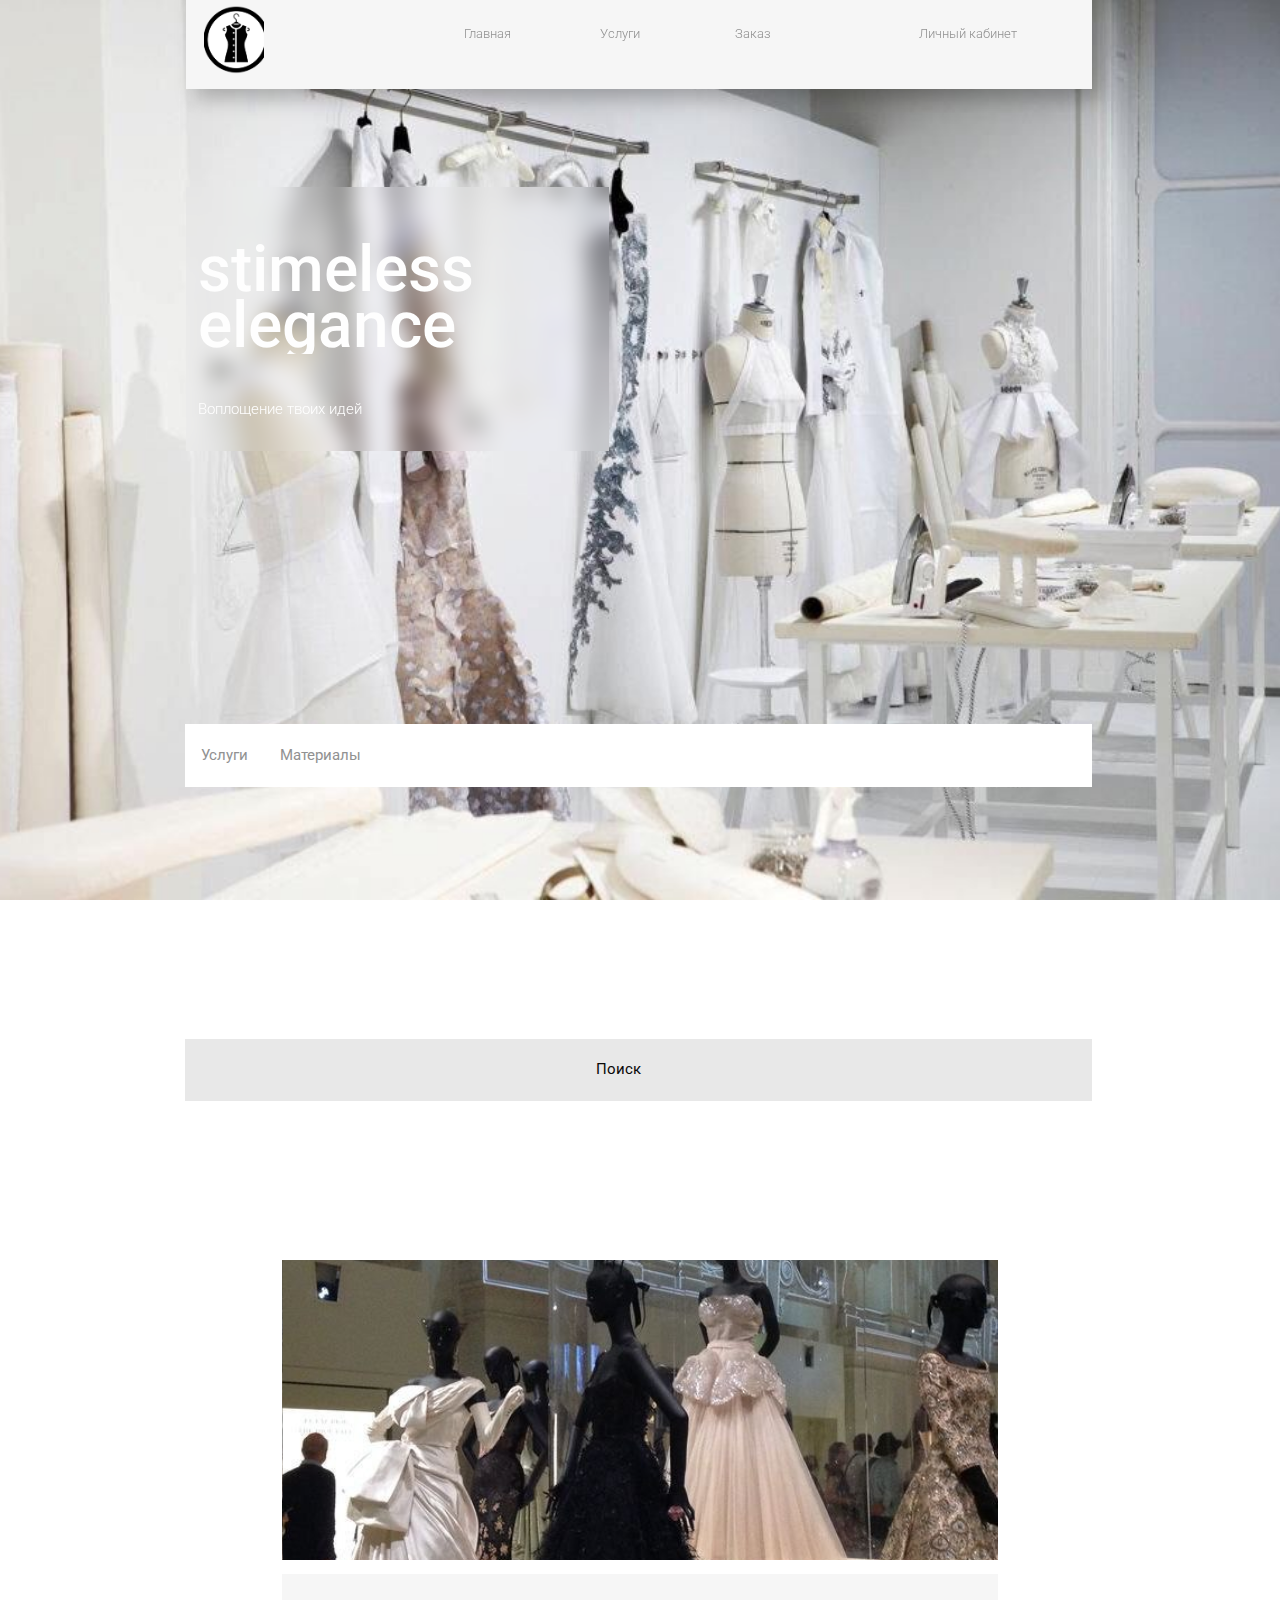
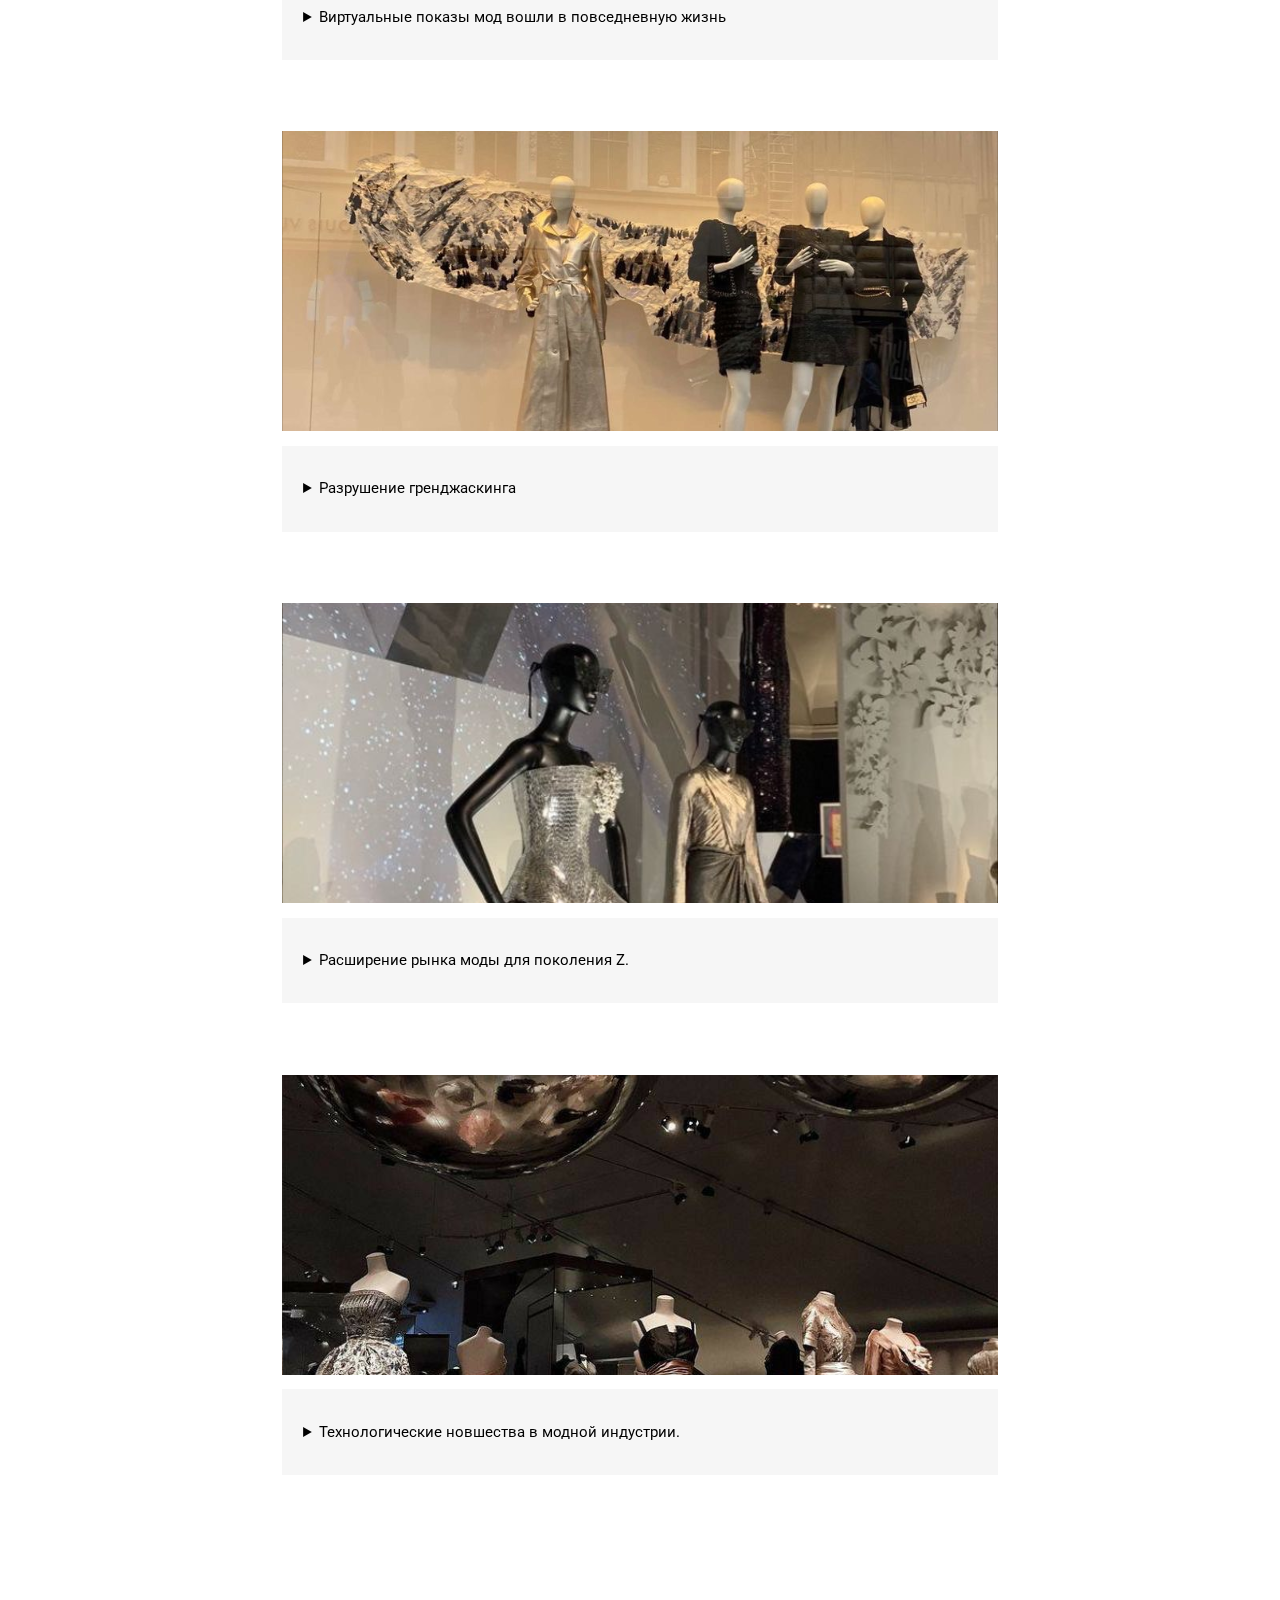
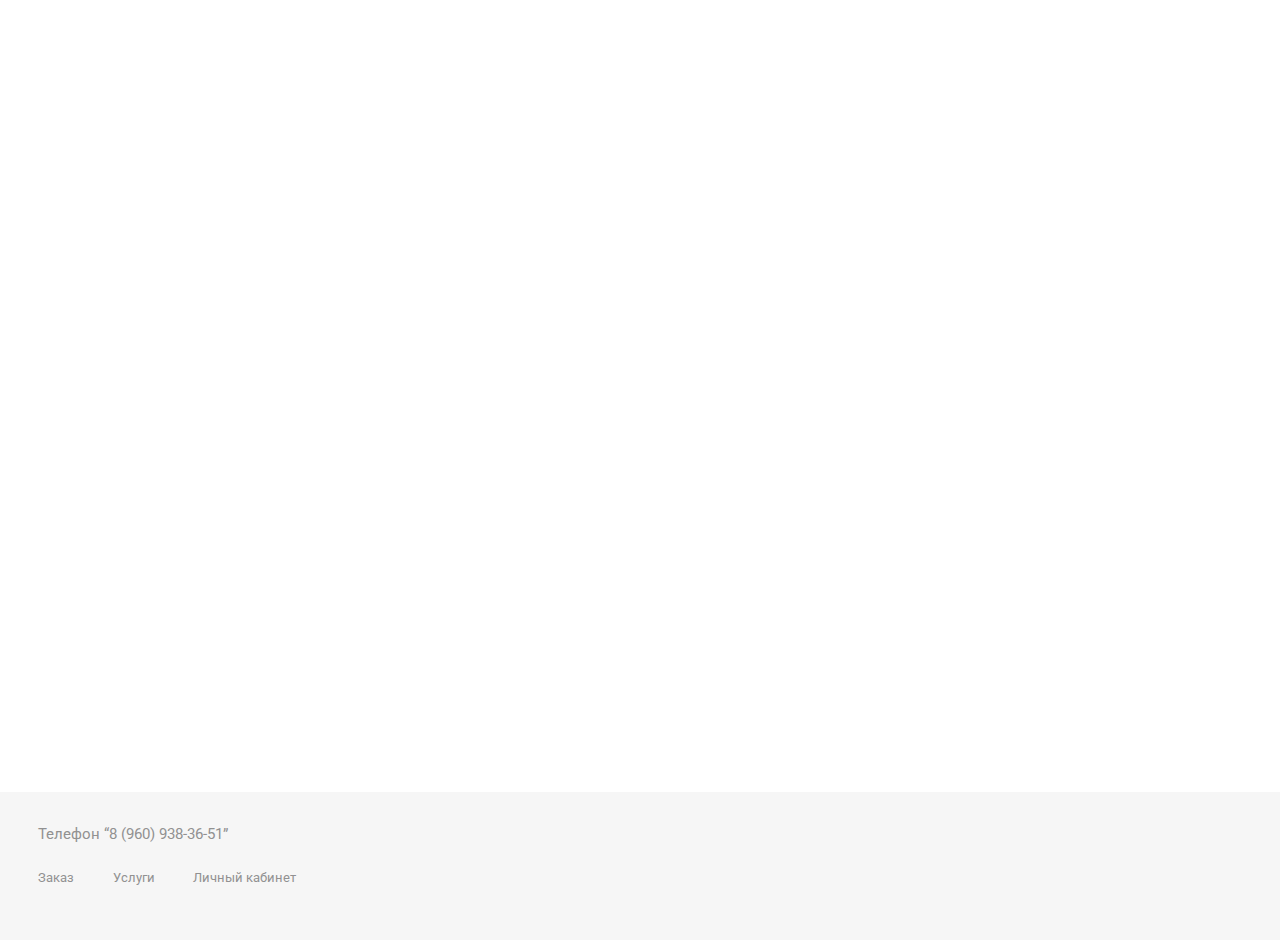
<file: index.html>
<html>
<head>
    <meta charset="utf-8">
    <title>stimeless elegance</title>
    <link rel="stylesheet" href="styles.css">
    <link rel="preconnect" href="https://fonts.googleapis.com">
    <link rel="preconnect" href="https://fonts.gstatic.com" crossorigin>
    <link rel="preconnect" href="https://fonts.googleapis.com">
    <link rel="preconnect" href="https://fonts.gstatic.com" crossorigin>
    <link href="https://fonts.googleapis.com/css2?family=Inter:wght@900&family=Montserrat:wght@100;200;300;400;500&family=Roboto:ital,wght@0,100;0,300;0,400;0,500;0,700;0,900;1,100;1,300;1,400;1,500;1,700;1,900&display=swap" rel="stylesheet">
    <script src="sate.js"></script>
</head>

<body style="background-image: url(empty-paved-road-at-sunset-in-the-chilean-patagonia-royalty-free-image-1591901619.jpg);">
    <header class="index">
        <div class="logo_header"></div>
        <a href="index.html" class="header">Главная</a>
        <a href="branches.html" class="header1">Услуги</a>
        <a href="booking.html"   class="header2">Заказ</a>
        <a href="login.html" class="header3">Личный кабинет</a>
    </header>
    <section class="hope">
      <h1>stimeless elegance</h1>
      <p class="about_us">
      Воплощение твоих идей    
      </p>
   </section>
      

    <div class="tab">
        <button class="tablinks" onclick="openCity(event, 'London')">Услуги</button>
        <button class="tablinks" onclick="openCity(event, 'Paris')">Материалы</button>
    </div>
    <!-- Tab content -->
   <div id="London" class="tabcontent">
      <input type="radio" id="contactChoice3" name="contact" value="mail">
      <label class="Model" for="contactChoice3">Пошив платьев</label>
      <input type="radio" id="contactChoice3" name="contact" value="mail">
      <label class="Model" for="contactChoice3">Пошив блузок</label>
      <input type="radio" id="contactChoice3" name="contact" value="mail">
      <label class="Model" for="contactChoice3">Пошив костюмов</label>
      <input type="radio" id="contactChoice3" name="contact" value="mail">
      <label class="Model" for="contactChoice3">Пошив юбок</label>
      <input type="radio" id="contactChoice3" name="contact" value="mail">
      <label class="Model" for="contactChoice3">Ремонт одежды</label>
      
   </div>
   <div id="Paris" class="tabcontent">
      <select name="user_profile_color_2" required="required" class="select_s">
         <option value="">Натуральные</option>
         <option value="1">Викунья</option>
         <option value="2">Шерсть</option>
         <option value="3">Шелк</option>
         <option value="3">Хлопок</option>
         <option value="3">Лен</option>
         <option value="3">Кашемир</option>
      </select>
      <select name="user_profile_color_2" required="required" class="select_s">
         <option value="">Синтетические</option>
         <option value="1">Волокна разных групп</option>
         <option value="2">Газовые полимеры</option>
      </select>
   </div>

   <div>
      <a href="#" class="find">Поиск</a>
   </div>
  <p class="news">Новости из мира моды</p>

   <div class="all_news">
      <div class="img_news1" style="background-image: url(novosti.1.jpg);"></div>
      <details class="details_news_right">
         <summary>Виртуальные показы мод вошли в повседневную жизнь</summary>
         В 2023 году большинство модных показов стали проводиться онлайн с использованием виртуальной реальности. Это позволяет зрителям со всего мира участвовать в шоу, не выходя из дома, и открывает новые возможности для дизайнеров в создании уникальных и фантастических образов.    
      </details>

      <div class="img_news1" style="background-image: url(novosti.2.jpg);"></div>
         <details class="details_news_right">
            <summary>Разрушение гренджаскинга</summary>
            Гендерные и возрастные стереотипы находятся под серьезной атакой, и идея ношения одежды, которая соответствует полу или возрасту человека, становится все менее значимой. Модельеры создают коллекции, в которых анатомическое строение, возраст и внешность перестают играть важную роль, что способствует появлению новых тенденций и уникальных стилей.
         </details>

      <div class="img_news1" style="background-image: url(novosti.3.jpg);"></div>
         <details class="details_news_right">
         <summary>Расширение рынка моды для поколения Z.</summary>
         Поколение Z (молодые люди, родившиеся в период с 1997 по 2012 год) становится все более активным покупателем модной продукции. Бренды и дизайнеры активно адаптируются к их предпочтениям, учитывая важность цифровой коммуникации, природы и социальной ответственности.
         </details>

      <div class="img_news1" style="background-image: url(novosti.4.jpg);"></div>
         <details class="details_news_right">
            <summary>Технологические новшества в модной индустрии.</summary>
            В 2024 году технологии в области моды становятся все более инновационными и эффективными. Модные бренды используют искусственный интеллект и аугментированную реальность для создания персонализированных и впечатляющих покупательских опытов, а также создают интеллектуальную одежду, которая может взаимодействовать с носителем.
         </details>
      </div>
   </div>

   <footer style="bottom: -360%;">
      <p class="p_footer">Телефон “8 (960) 938-36-51”</p>
      <table class="a_footer_table">
         <td>
            <tr><a href="booking.html" class="a_footer">Заказ</a></tr>
            <tr><a href="branches.html" class="a_footer">Услуги</a></tr>
            <tr><a href="profile.html" class="a_footer">Личный кабинет</a></tr>
         </td>    
      </table>
   </footer>
</body>
</file>
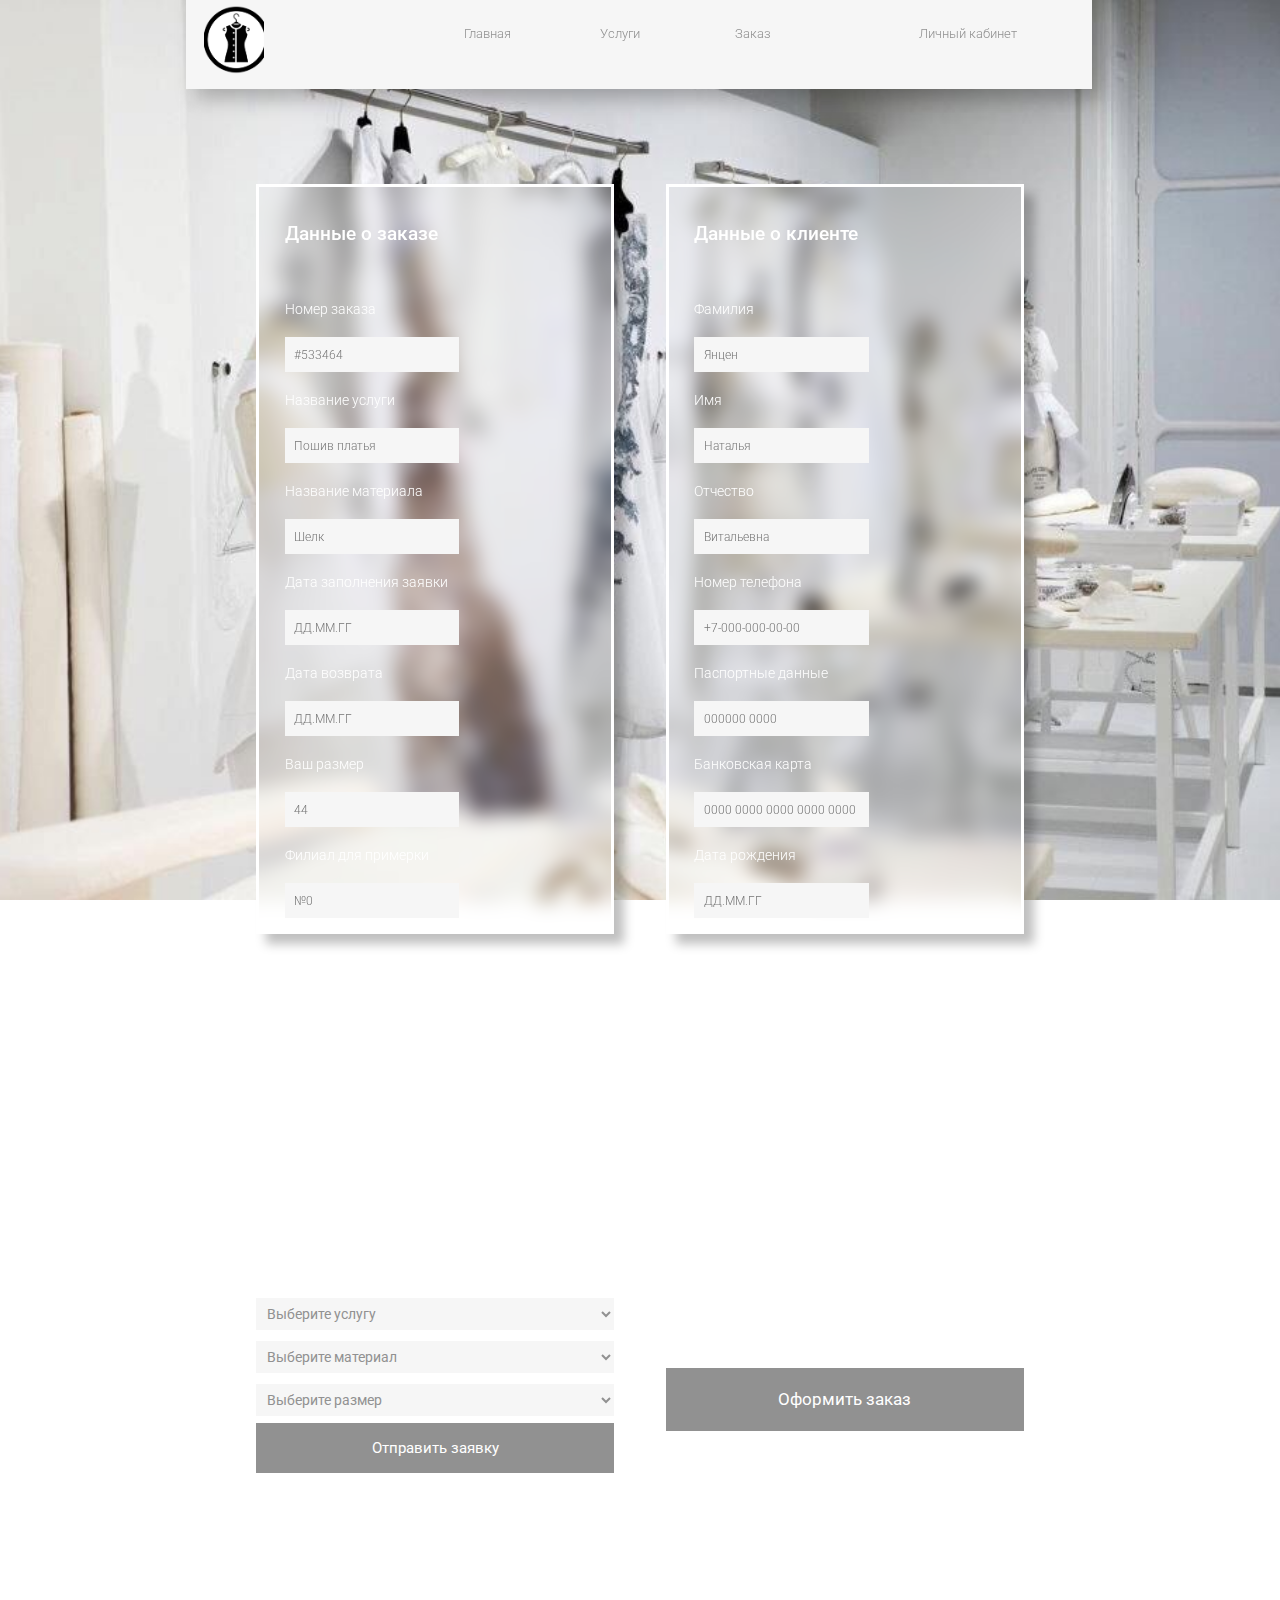
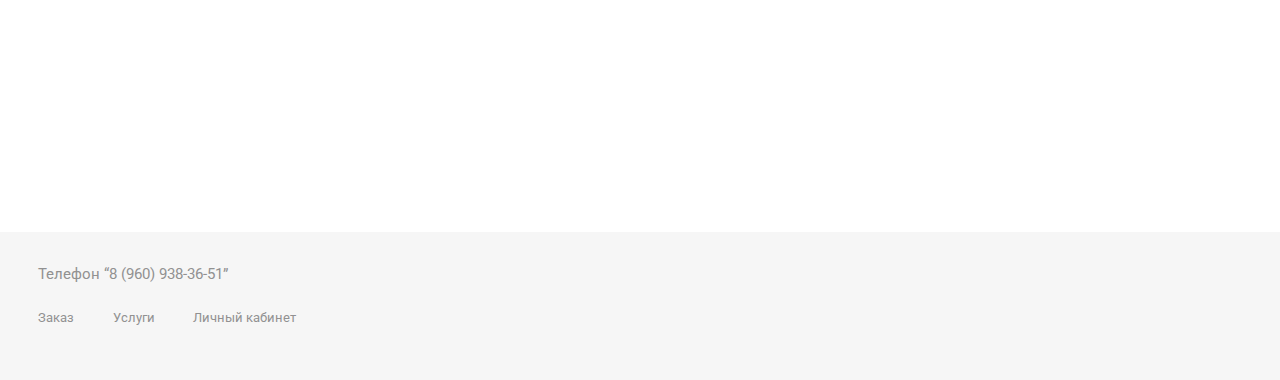
<file: booking.html>
<html>
<head>
    <meta charset="utf-8">
    <title>stimeless elegance</title>
    <link rel="stylesheet" href="styles.css">
    <link rel="preconnect" href="https://fonts.googleapis.com">
    <link rel="preconnect" href="https://fonts.gstatic.com" crossorigin>
    <link rel="preconnect" href="https://fonts.googleapis.com">
    <link rel="preconnect" href="https://fonts.gstatic.com" crossorigin>
    <link href="https://fonts.googleapis.com/css2?family=Inter:wght@900&family=Montserrat:wght@100;200;300;400;500&family=Roboto:ital,wght@0,100;0,300;0,400;0,500;0,700;0,900;1,100;1,300;1,400;1,500;1,700;1,900&display=swap" rel="stylesheet">
    <script src="sate.js"></script>
</head>

<body style="background-image: url(empty-paved-road-at-sunset-in-the-chilean-patagonia-royalty-free-image-1591901619.jpg);">
    <header class="index">
        <div class="logo_header"></div>
        <a href="index.html" class="header">Главная</a>
        <a href="branches.html" class="header1">Услуги</a>
        <a href="booking.html"   class="header2">Заказ</a>
        <a href="login.html" class="header3">Личный кабинет</a>
    </header>
    <form class="booking">
        <p class="about_auto">Данные о заказе</p>
        <div class="input_auto_klients">
        <label class="auto" for="name">Номер заказа</label>
            <div class="input_window">
                <input type="text" id="name" class="input_booking" placeholder="#533464">
            </div>    
        </div>
    <div class="input_auto_klients">
        <label class="auto" for="name">Название услуги</label>
        <div class="input_window">
            <input type="text" id="name" class="input_booking" placeholder="Пошив платья">
        </div>    
    </div>
    <div class="input_auto_klients">
        <label class="auto" for="name">Название материала</label>
        <div class="input_window">
            <input type="text" id="name" class="input_booking" placeholder="Шелк">
        </div>    
    </div>
      

    <div class="input_auto_klients">
        <label class="auto" for="name">Дата заполнения заявки</label>
        <div class="input_window">
            <input type="text" id="name" class="input_booking" placeholder="ДД.ММ.ГГ">
        </div>    
    </div>
    <div class="input_auto_klients">
        <label class="auto" for="name">Дата возврата</label>
        <div class="input_window">
            <input type="text" id="name" class="input_booking" placeholder="ДД.ММ.ГГ">
        </div>    
    </div>
    <div class="input_auto_klients">
        <label class="auto" for="name">Ваш размер</label>
        <div class="input_window">
            <input type="text" id="name" class="input_booking" placeholder="44">
        </div>    
    </div>
    <div class="input_auto_klients">
        <label class="auto" for="name">Филиал для примерки</label>
        <div class="input_window">
            <input type="text" id="name" class="input_booking" placeholder="№0">
        </div>
        
    </div>
    </form>

    <form class="booking1">
        <p class="about_auto">Данные о клиенте</p>
        <div class="input_auto_klients">
        <label class="auto" for="name">Фамилия</label>
        <div class="input_window">
            <input type="text" id="name" class="input_booking" placeholder="Янцен">
        </div>    
    </div>
    <div class="input_auto_klients">
        <label class="auto" for="name">Имя</label>
        <div class="input_window">
            <input type="text" id="name" class="input_booking" placeholder="Наталья">
        </div>    
    </div>
    <div class="input_auto_klients">
        <label class="auto" for="name">Отчество</label>
        <div class="input_window">
            <input type="text" id="name" class="input_booking" placeholder="Витальевна">
        </div>    
    </div>
    <div class="input_auto_klients">
        <label class="auto" for="name">Номер телефона</label>
        <div class="input_window">
            <input type="text" id="name" class="input_booking" placeholder="+7-000-000-00-00">
        </div>    
    </div>
    <div class="input_auto_klients">
        <label class="auto" for="name">Паспортные данные</label>
        <div class="input_window">
            <input type="text" id="name" class="input_booking" placeholder="000000 0000">
        </div>    
    </div>
    <div class="input_auto_klients">
        <label class="auto" for="name">Банковская карта</label>
        <div class="input_window">
            <input type="text" id="name" class="input_booking" placeholder="0000 0000 0000 0000 0000">
        </div>    
    </div>
    <div class="input_auto_klients">
        <label class="auto" for="name">Дата рождения</label>
        <div class="input_window">
            <input type="text" id="name" class="input_booking" placeholder="ДД.ММ.ГГ">
        </div>    
    </div>
    </form>
    <section class="select_booking">
        <div>
            <select name="user_profile_color_2" required="required" class="select_b">
                <option value="">Выберите услугу</option>
                <option value="1">Пошив платьев</option>
                <option value="2">Пошив блузок</option>
                <option value="3">Пошив костюмов</option>
                <option value="4">Пошив юбок</option>
                <option value="5">Ремонт одежды</option>
            </select>
        </div>
        <div>
            <select name="user_profile_color_2" required="required" class="select_b">
                <option value="">Выберите материал</option>
                <option value="1">Шелк</option>
                <option value="2">Викунья</option>
                <option value="3">Шерсть</option>
                <option value="4">Хлопок</option>
                <option value="5">Лен</option>
                <option value="6">Кашемир</option>
                <option value="7">Волокна разных групп</option>
                <option value="8">Газовые полимеры</option>
            </select>
        </div>
        <div>
            <select name="user_profile_color_2" required="required" class="select_b">
                <option value="">Выберите размер</option>
                <option value="1">XXS</option>
                <option value="2">XS</option>
                <option value="3">S</option>
                <option value="4">M</option>
                <option value="5">L</option>
                <option value="6">XL</option>
            </select>
        </div>
        <a href="#" class="enter">Отправить заявку</a>
        <a href="#" class="booking_s">Сделать несколько заказов</a>
    </section>

    <section class="select_booking_r">
        <p class="prace">Финальная стоимость: </p>
        <a href="#" class="enter_b">Оформить заказ</a>
    </section>
    
    <footer style="bottom: -120%;">
        <p class="p_footer">Телефон “8 (960) 938-36-51”</p>
        <table class="a_footer_table">
           <td>
              <tr><a href="booking.html" class="a_footer">Заказ</a></tr>
              <tr><a href="branches.html" class="a_footer">Услуги</a></tr>
              <tr><a href="profile.html" class="a_footer">Личный кабинет</a></tr>
           </td>    
        </table>
     </footer>

</body>
</file>
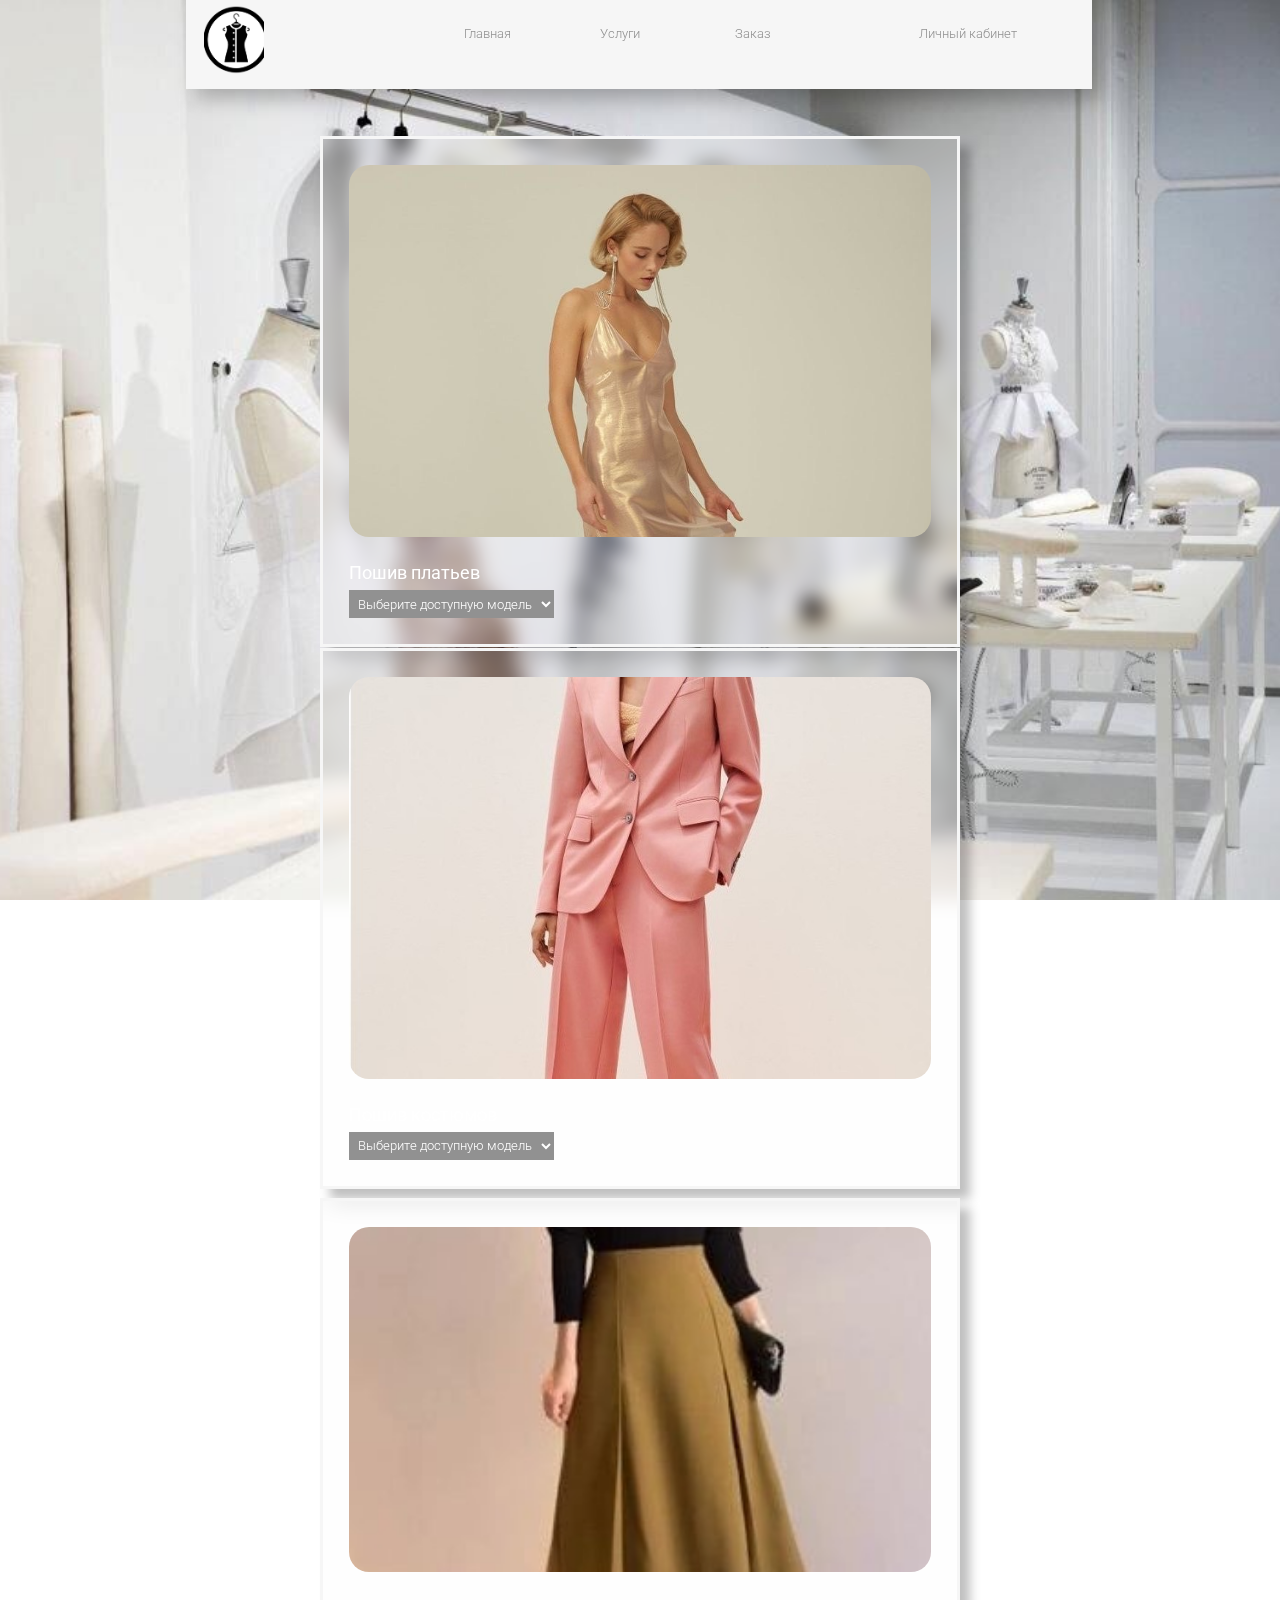
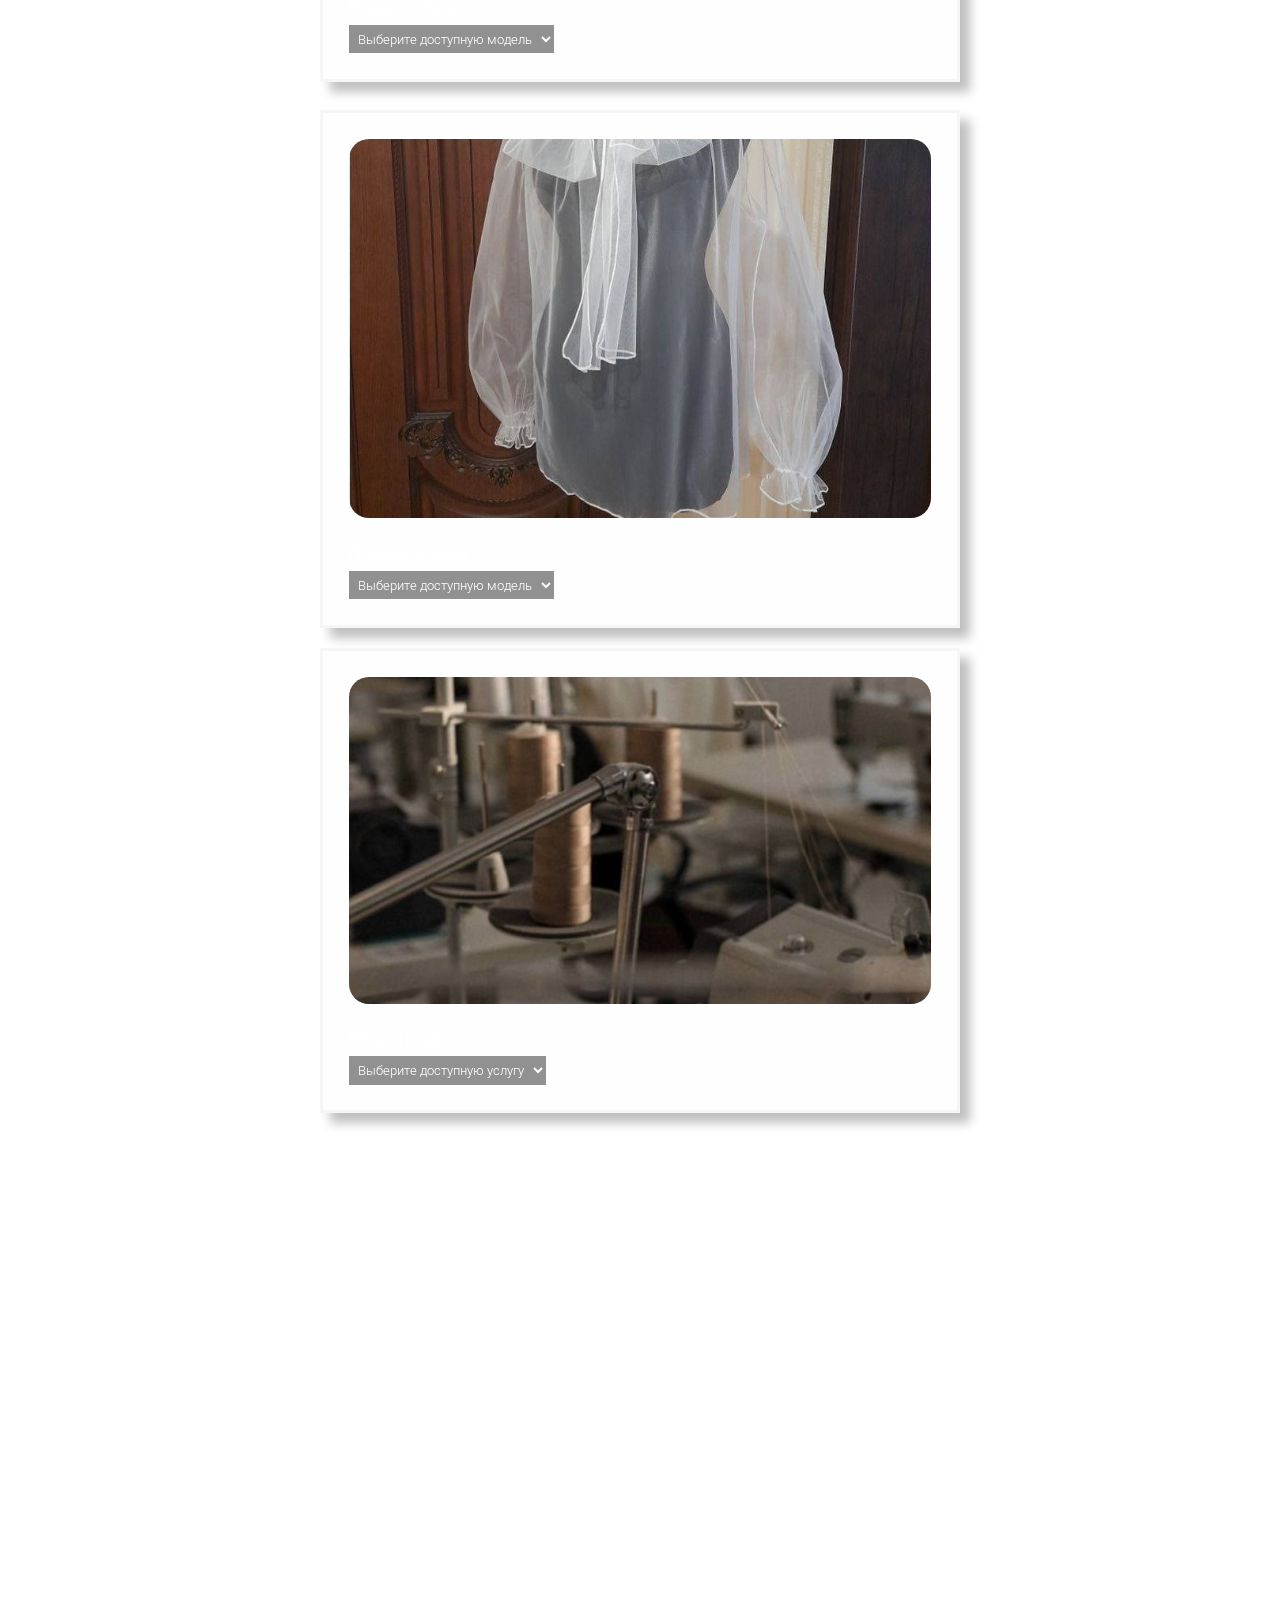
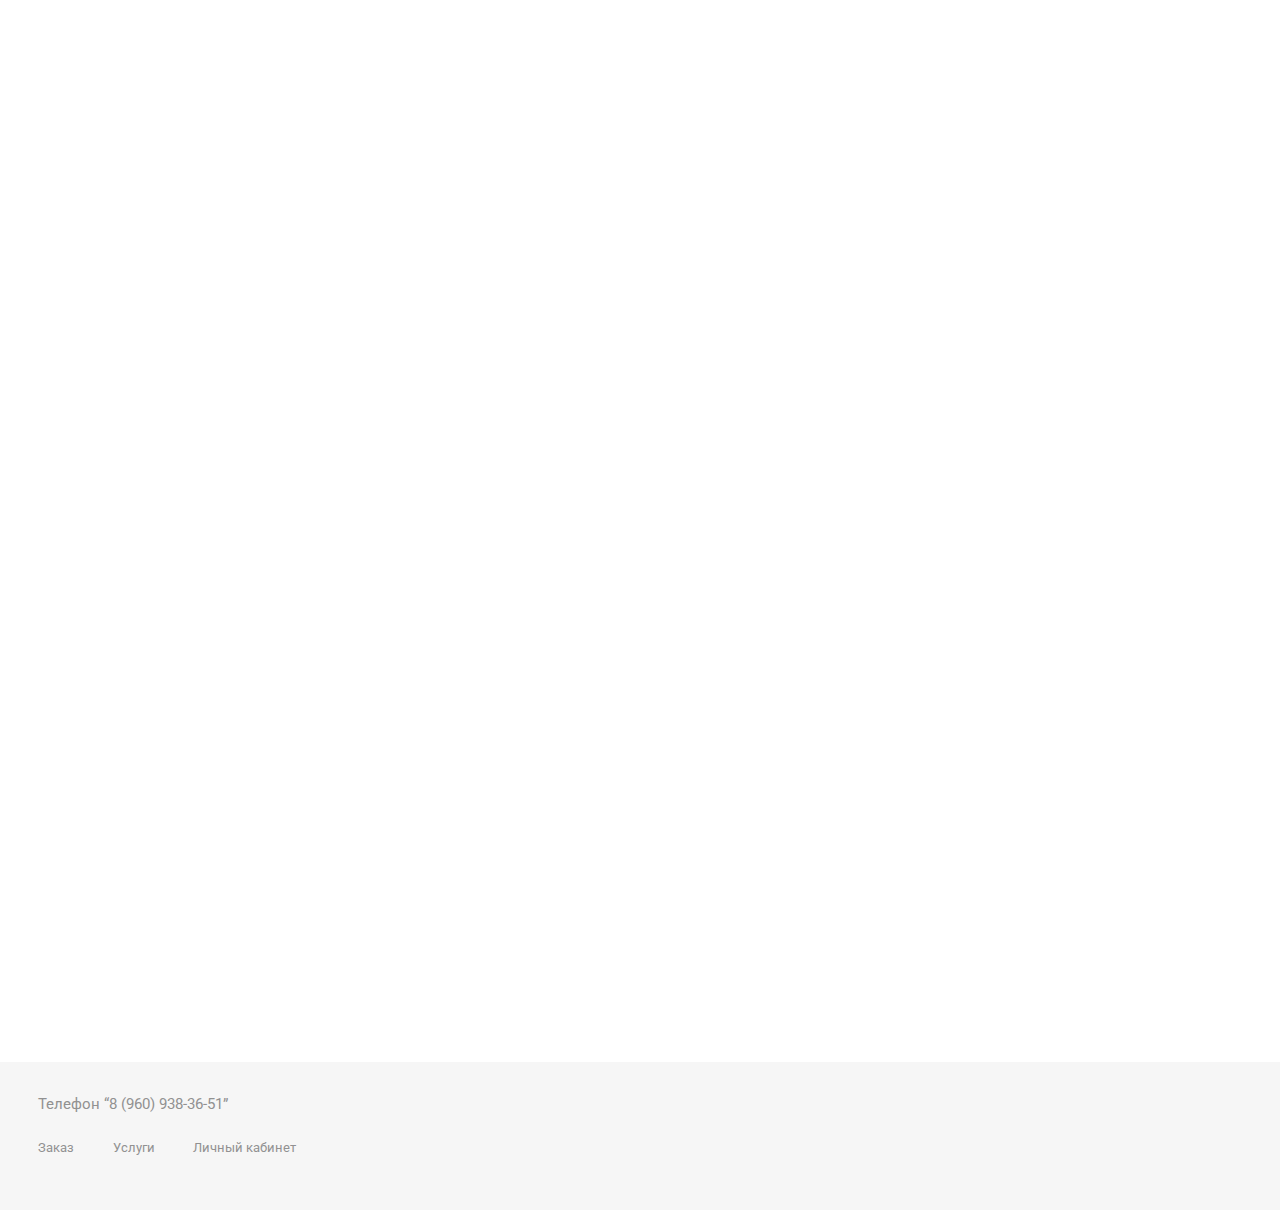
<file: branches.html>
<html>
<head>
    <meta charset="utf-8">
    <title>stimeless elegance</title>
    <link rel="stylesheet" href="styles.css">
    <link rel="preconnect" href="https://fonts.googleapis.com">
    <link rel="preconnect" href="https://fonts.gstatic.com" crossorigin>
    <link rel="preconnect" href="https://fonts.googleapis.com">
    <link rel="preconnect" href="https://fonts.gstatic.com" crossorigin>
    <link href="https://fonts.googleapis.com/css2?family=Inter:wght@900&family=Montserrat:wght@100;200;300;400;500&family=Roboto:ital,wght@0,100;0,300;0,400;0,500;0,700;0,900;1,100;1,300;1,400;1,500;1,700;1,900&display=swap" rel="stylesheet">
    <script src="sate.js"></script>
</head>

<body style="background-image: url(empty-paved-road-at-sunset-in-the-chilean-patagonia-royalty-free-image-1591901619.jpg);">
    <header class="index">
        <div class="logo_header"></div>
        <a href="index.html" class="header">Главная</a>
        <a href="branches.html" class="header1">Услуги</a>
        <a href="booking.html"   class="header2">Заказ</a>
        <a href="index.html" class="header3">Личный кабинет</a>
    </header>
    <section class="branch" style="margin-top: 10%;">
        <a href="#"><img src="piter.jpg" class="img_place"></a>
        <div class="text_br">Пошив платьев</div>
        <select name="user_profile_color_2" required="required" class="select_br">
            <option value="">Выберите доступную модель</option>
            <option value="1">Бальное</option>
            <option value="2">Свадебное</option>
            <option value="3">Греческое</option>
            <option value="4">Фламенко</option>
          </select>
        </div>
    </section>
    <section class="branch" style="margin-top: 50%;">
        <a href="#"><img src="Kras.jpg" class="img_place"></a>
        <div class="text_br">Пошив костюмов</div>
        <select name="user_profile_color_2" required="required" class="select_br">
            <option value="">Выберите доступную модель</option>
            <option value="1">Классический</option>
            <option value="2">Костюм с юбкой</option>
            <option value="3">Костюм с шортами</option>
          </select>
        </div>
    </section>
    <section class="branch" style="margin-top: 93%;">
        <a href="#"><img src="Moskow.jpg" class="img_place"></a>
        <div class="text_br">Пошив юбок</div>
        <select name="user_profile_color_2" required="required" class="select_br">
            <option value="">Выберите доступную модель</option>
            <option value="1">Карандаш</option>
            <option value="2">Солнце-клеш</option>
            <option value="3">Колокол</option>
          </select>
        </div>
    </section>
    <section class="branch" style="margin-top: 133%;">
        <a href="#"><img src="Novos.jpg" class="img_place"></a>
        <div class="text_br">Пошив блузок</div>
        <select name="user_profile_color_2" required="required" class="select_br">
            <option value="">Выберите доступную модель</option>
            <option value="1">Классическая</option>
            <option value="2">Боди</option>
            <option value="3">Топ</option>
            <option value="4">Туника</option>
            <option value="5">Поло</option>
          </select>
        </div>
    </section>
    <section class="branch" style="margin-top: 175%;">
        <a href="#"><img src="Томск.jpg" class="img_place"></a>
        <div class="text_br">Ремонт одежды</div>
        <select name="user_profile_color_2" required="required" class="select_br">
            <option value="">Выберите доступную услугу</option>
            <option value="1">Подшивка одежды</option>
            <option value="2">Заплатка</option>
            <option value="3">Переделка</option>
          </select>
        </div>
    </section>
    <footer style="bottom: -390%;">
        <p class="p_footer">Телефон “8 (960) 938-36-51”</p>
        <table class="a_footer_table">
           <td>
              <tr><a href="booking.html" class="a_footer">Заказ</a></tr>
              <tr><a href="branches.html" class="a_footer">Услуги</a></tr>
              <tr><a href="profile.html" class="a_footer">Личный кабинет</a></tr>
           </td>    
        </table>
     </footer>
</body>
</file>
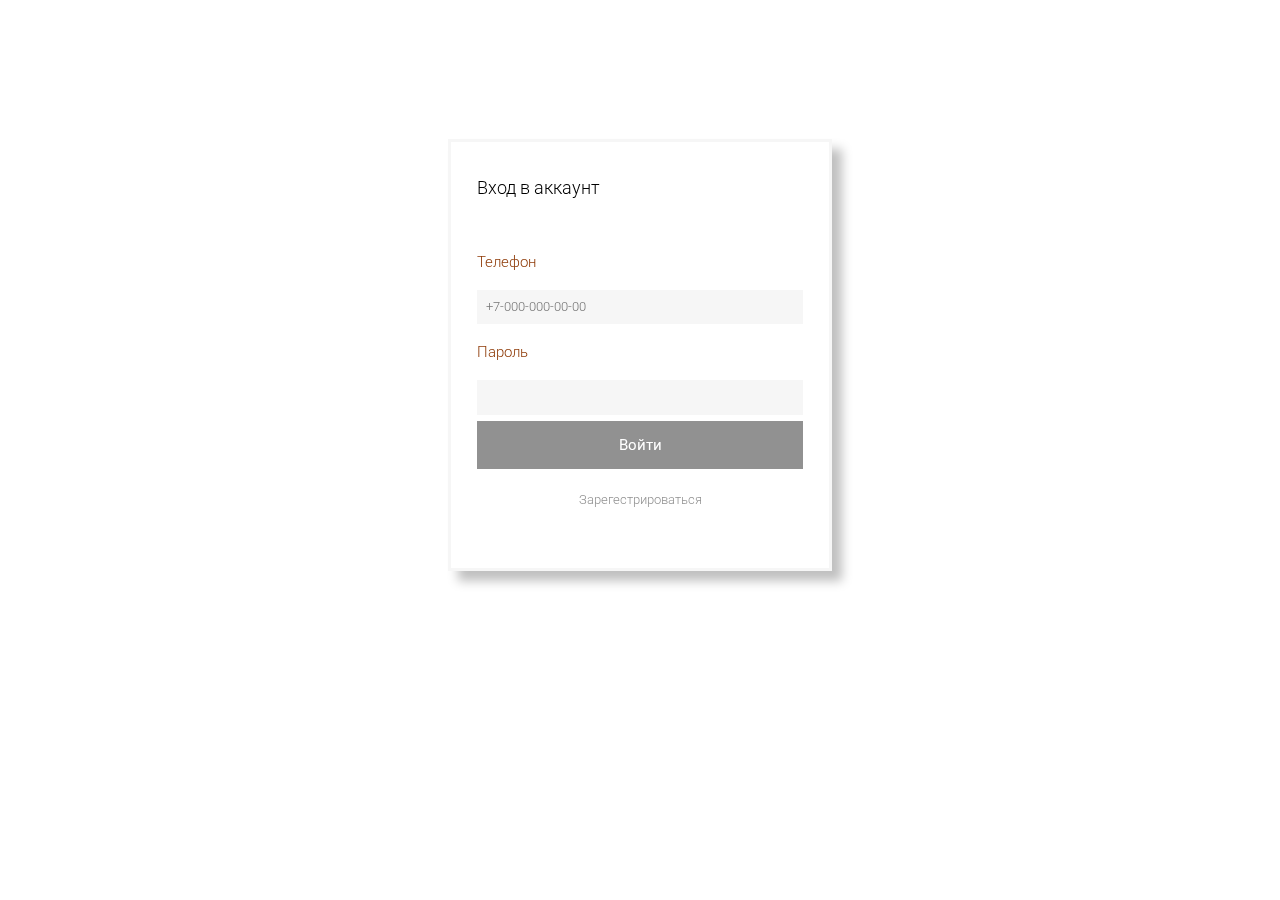
<file: login.html>
<html>
<head>
    <meta charset="utf-8">
    <title>stimeless elegance</title>
    <link rel="stylesheet" href="styles.css">
    <link rel="preconnect" href="https://fonts.googleapis.com">
    <link rel="preconnect" href="https://fonts.gstatic.com" crossorigin>
    <link rel="preconnect" href="https://fonts.googleapis.com">
    <link rel="preconnect" href="https://fonts.gstatic.com" crossorigin>
    <link href="https://fonts.googleapis.com/css2?family=Inter:wght@900&family=Montserrat:wght@100;200;300;400;500&family=Roboto:ital,wght@0,100;0,300;0,400;0,500;0,700;0,900;1,100;1,300;1,400;1,500;1,700;1,900&display=swap" rel="stylesheet">
    <script src="sate.js"></script>
</head>

<body>
    <form class="login">
        <p class="about_log">Вход в аккаунт</p>
        <div class="input_auto_login">
            <label class="log" for="name">Телефон</label>
                <div class="log_window">
                    <input type="text" id="name" class="input_log" placeholder="+7-000-000-00-00">
                </div>    
        </div>
        <div class="input_auto_login">
            <label class="log" for="name">Пароль</label>
                <div class="log_window">
                    <input type="password" id="name" class="input_log">
                </div>    
        </div>
        <div>
            <a href="profile.html" class="enter">Войти</a>
        </div>
        <div>
        <a href="register.html" class="sign"><p class="sign_p">Зарегестрироваться</p></a>
        </div>
    </form>
</body>
</file>
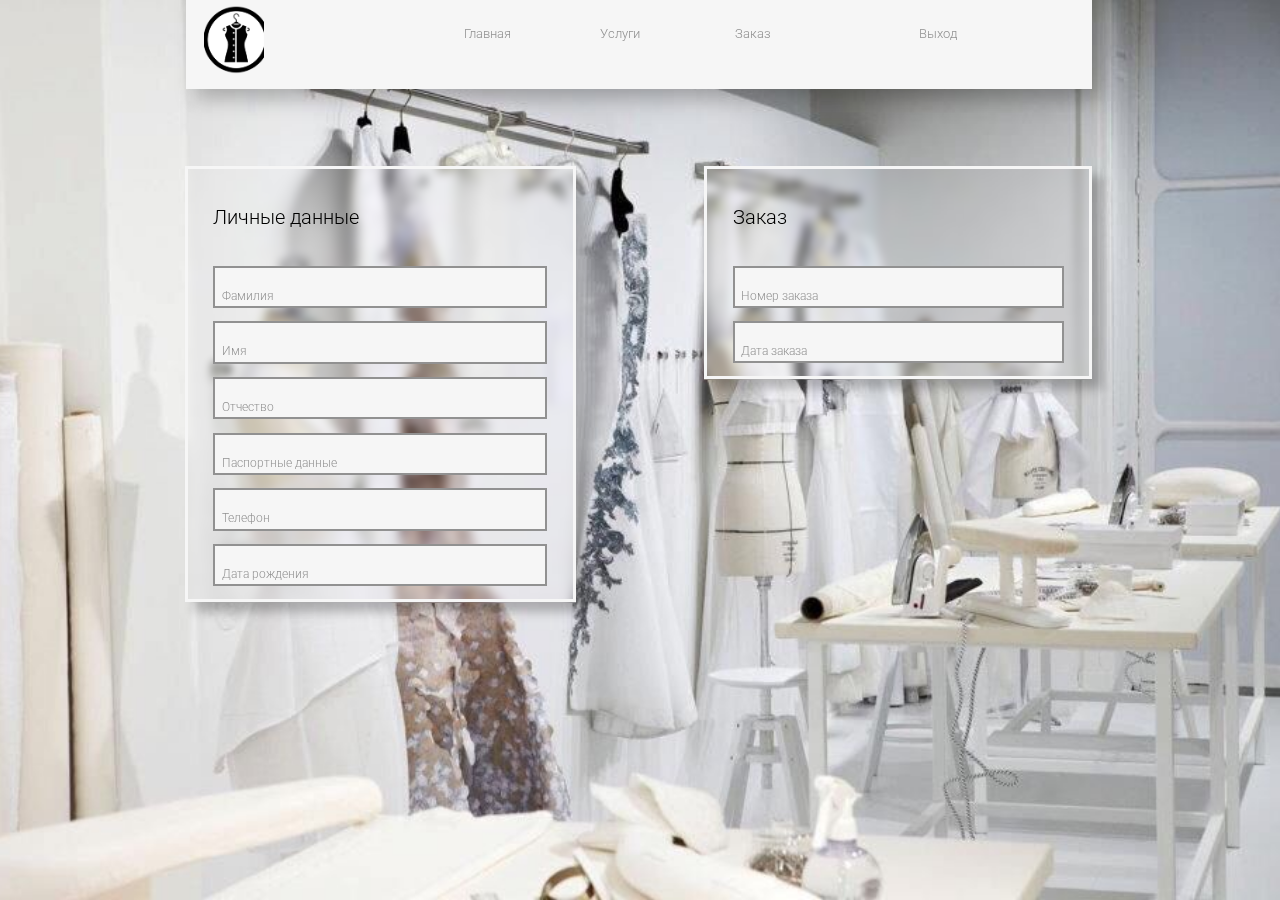
<file: profile.html>
<html>
<head>
    <meta charset="utf-8">
    <title>stimeless elegance</title>
    <link rel="stylesheet" href="styles.css">
    <link rel="preconnect" href="https://fonts.googleapis.com">
    <link rel="preconnect" href="https://fonts.gstatic.com" crossorigin>
    <link rel="preconnect" href="https://fonts.googleapis.com">
    <link rel="preconnect" href="https://fonts.gstatic.com" crossorigin>
    <link href="https://fonts.googleapis.com/css2?family=Inter:wght@900&family=Montserrat:wght@100;200;300;400;500&family=Roboto:ital,wght@0,100;0,300;0,400;0,500;0,700;0,900;1,100;1,300;1,400;1,500;1,700;1,900&display=swap" rel="stylesheet">
    <script src="sate.js"></script>
</head>

<body  style="background-image: url(empty-paved-road-at-sunset-in-the-chilean-patagonia-royalty-free-image-1591901619.jpg);">
    <header class="index">
        <div class="logo_header"></div>
        <a href="index.html" class="header">Главная</a>
        <a href="branches.html" class="header1">Услуги</a>
        <a href="booking.html"   class="header2">Заказ</a>
        <a href="index.html" class="header3">Выход</a>
    </header>
    <section class="profil">
        <p class="about_login">Личные данные</p>
        <div class="pro">Фамилия</div>
        <div class="pro">Имя</div>
        <div class="pro">Отчество</div>
        <div class="pro">Паспортные данные</div>
        <div class="pro">Телефон</div>
        <div class="pro">Дата рождения</div>
        </div>
    </section>
    <section class="profil_auto">
        <p class="about_login">Заказ</p>
        <div class="pro">Номер заказа</div>
        <div class="pro">Дата заказа</div>
    </section>
</body>
</file>
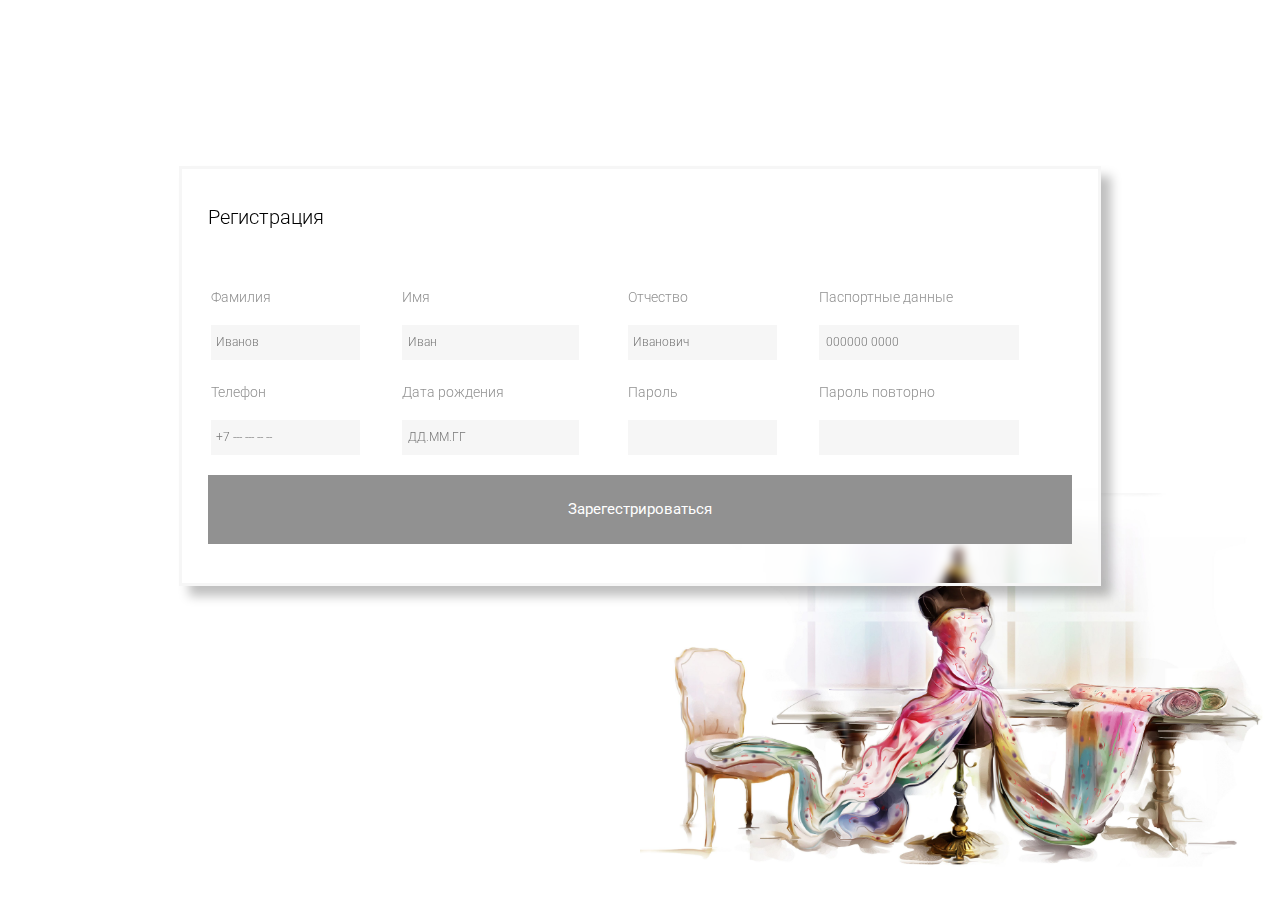
<file: register.html>
<html>
<head>
    <meta charset="utf-8">
    <title>stimeless elegance</title>
    <link rel="stylesheet" href="styles.css">
    <link rel="preconnect" href="https://fonts.googleapis.com">
    <link rel="preconnect" href="https://fonts.gstatic.com" crossorigin>
    <link rel="preconnect" href="https://fonts.googleapis.com">
    <link rel="preconnect" href="https://fonts.gstatic.com" crossorigin>
    <link href="https://fonts.googleapis.com/css2?family=Inter:wght@900&family=Montserrat:wght@100;200;300;400;500&family=Roboto:ital,wght@0,100;0,300;0,400;0,500;0,700;0,900;1,100;1,300;1,400;1,500;1,700;1,900&display=swap" rel="stylesheet">
    <script src="sate.js"></script>
</head>

<body>
    <form class="reg">
        <p class="about_login">Регистрация</p>
        <table>
            <tr>
                <td>
                    <label class="reg" for="name">Фамилия</label>
                    <input type="text" id="name" class="input_reg" placeholder="Иванов">
                </td>
                <td>
                    <label class="reg" for="name">Имя</label>
                    <div>
                    <input type="password" id="name" class="input_reg" placeholder="Иван">
                    </div>  
                </td>
                <td>
                    <label class="reg" for="name">Отчество</label>
                    <input type="password" id="name" class="input_reg" placeholder="Иванович">
                </td>
                <td>
                    <label class="reg" for="name">Паспортные данные</label>
                    <input type="password" id="name" class="input_reg" placeholder="000000 0000">
                </td>
            </tr>
            <tr>
                <td>
                    <label class="reg" for="name">Телефон</label>
                    <input type="text" id="name" class="input_reg" placeholder="+7 --- --- -- --">
                </td>
                <td>
                    <label class="reg" for="name">Дата рождения</label>
                    <input type="password" id="name" class="input_reg" placeholder="ДД.ММ.ГГ">  
                </td>
                <td>
                    <label class="reg" for="name">Пароль</label>
                    <input type="password" id="name" class="input_reg">
                </td>
                <td>
                    <label class="reg" for="name">Пароль повторно</label>
                    <input type="password" id="name" class="input_reg">
                </td>
            </tr>
        </table>
        <div>
            <a href="profile.html" class="enterreg">Зарегестрироваться</a>
        </div>
    </form>
    <img class="reg_img" src="reg.jpg">
</body>
</file>
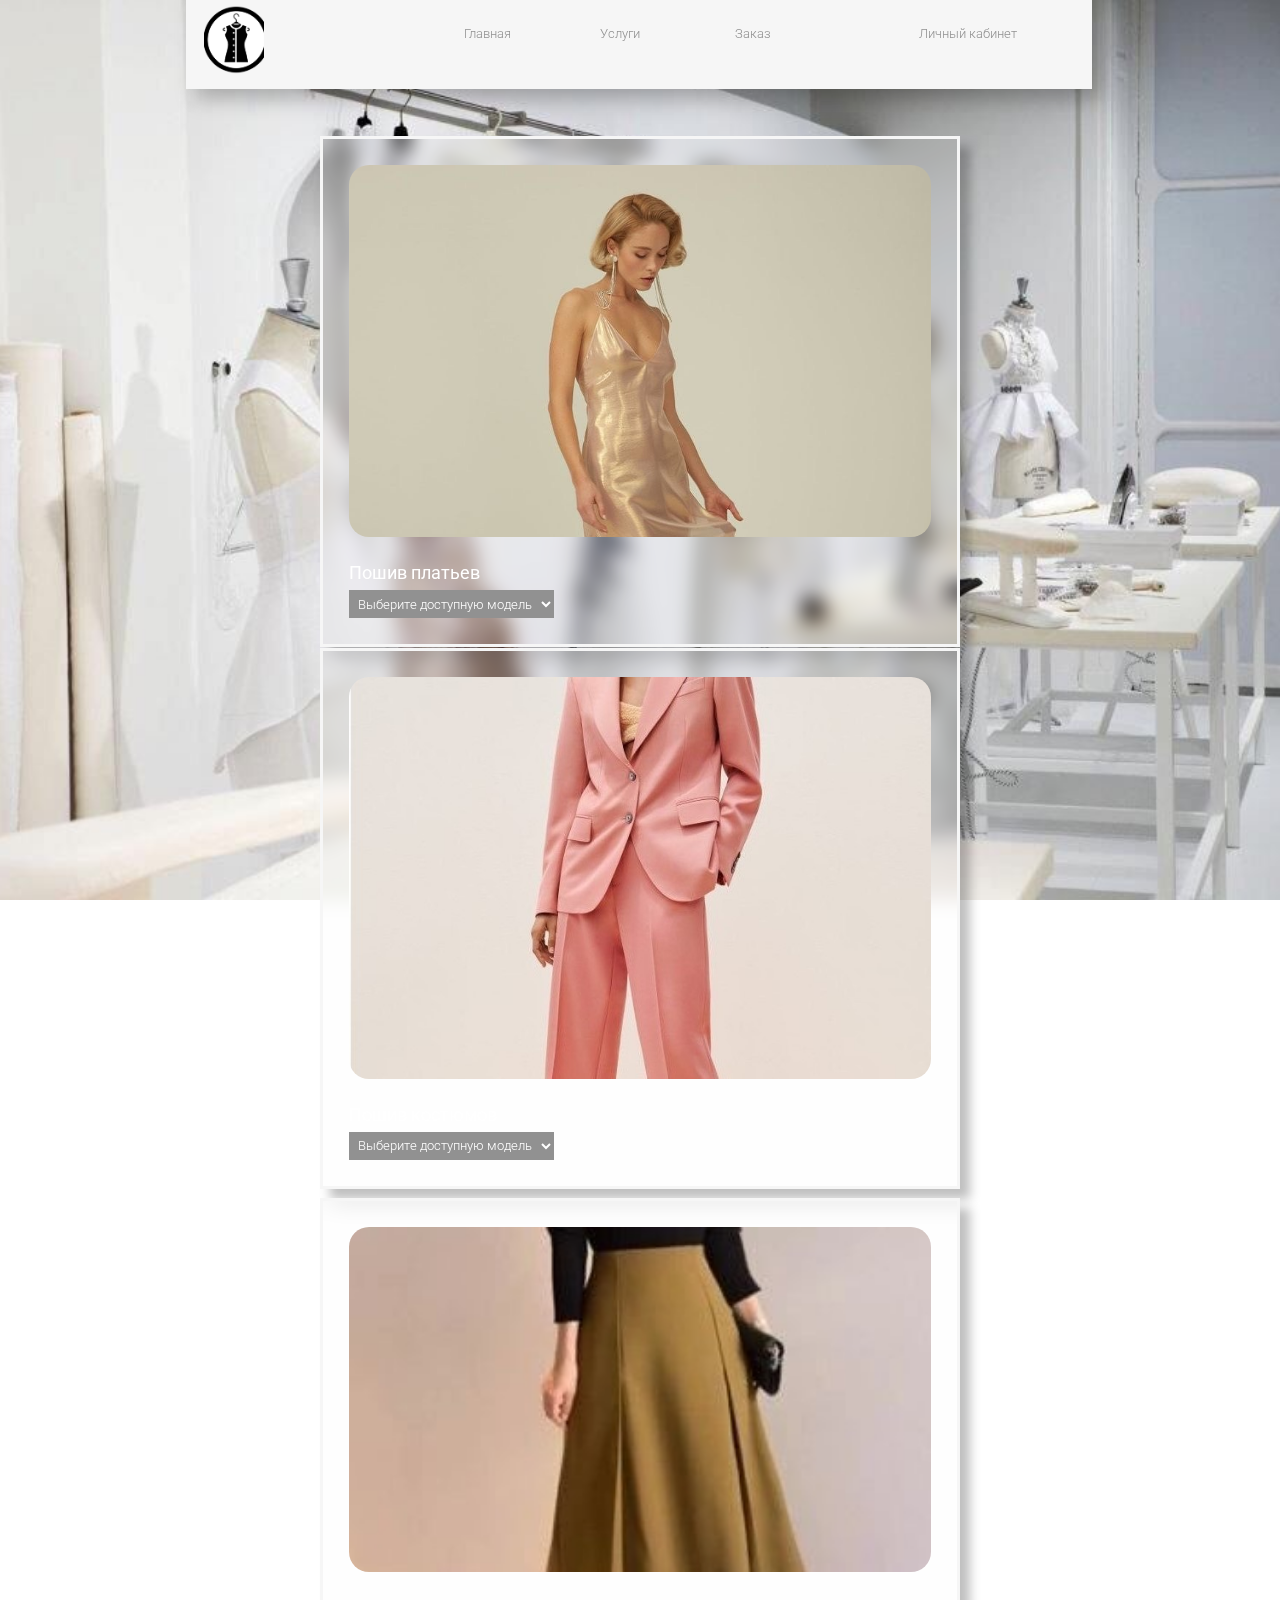
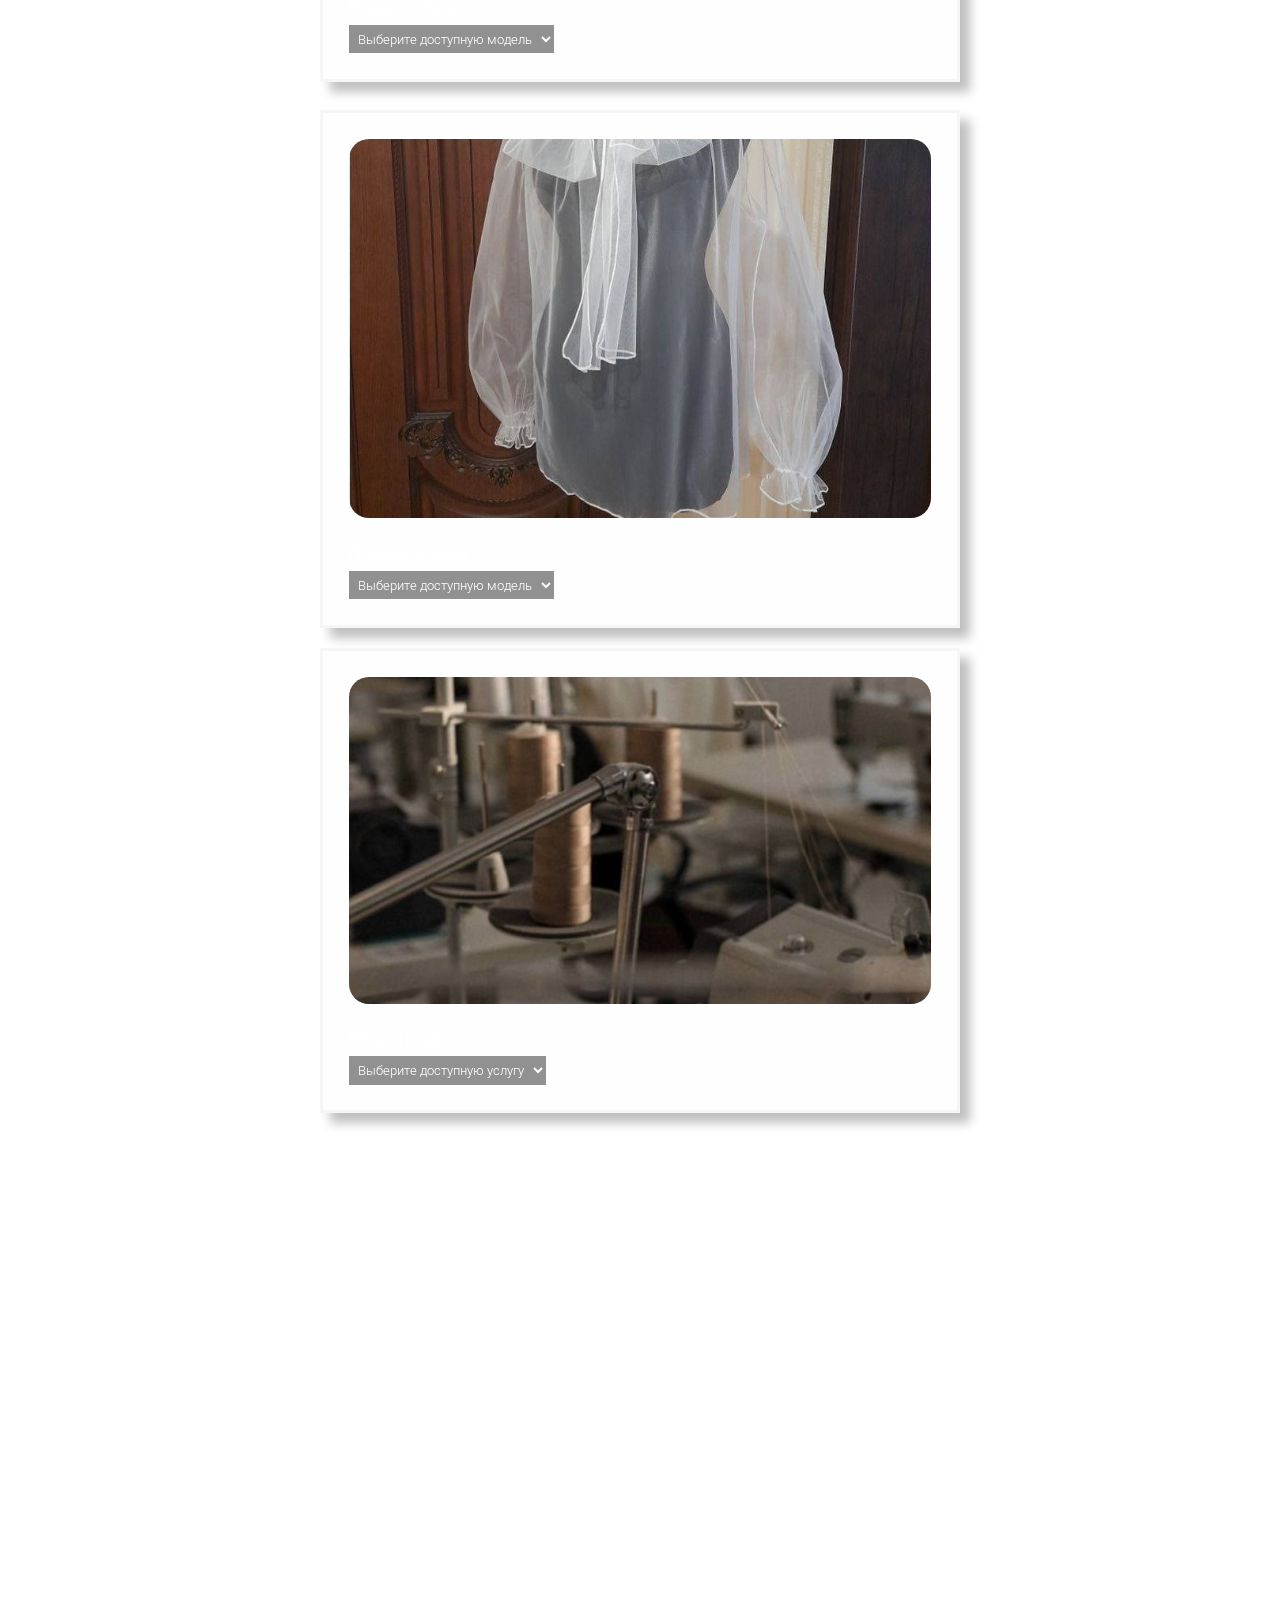
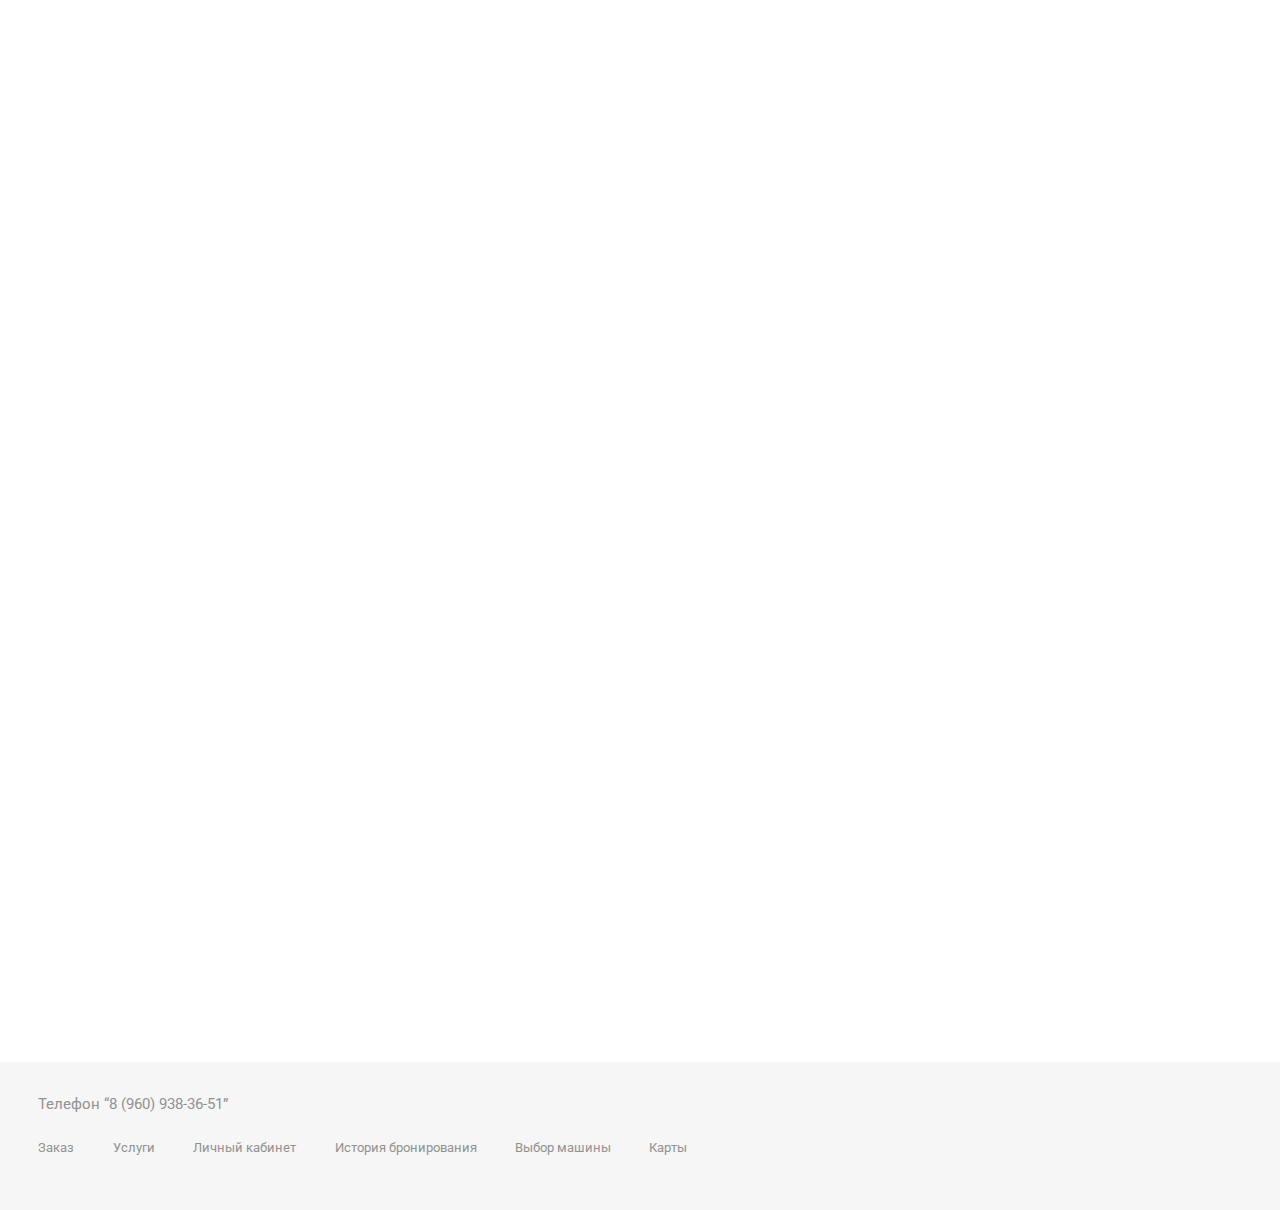
<file: yslug.html>
<html>
<head>
    <meta charset="utf-8">
    <title>stimeless elegance</title>
    <link rel="stylesheet" href="styles.css">
    <link rel="preconnect" href="https://fonts.googleapis.com">
    <link rel="preconnect" href="https://fonts.gstatic.com" crossorigin>
    <link rel="preconnect" href="https://fonts.googleapis.com">
    <link rel="preconnect" href="https://fonts.gstatic.com" crossorigin>
    <link href="https://fonts.googleapis.com/css2?family=Inter:wght@900&family=Montserrat:wght@100;200;300;400;500&family=Roboto:ital,wght@0,100;0,300;0,400;0,500;0,700;0,900;1,100;1,300;1,400;1,500;1,700;1,900&display=swap" rel="stylesheet">
    <script src="sate.js"></script>
</head>

<body style="background-image: url(empty-paved-road-at-sunset-in-the-chilean-patagonia-royalty-free-image-1591901619.jpg);">
    <header class="index">
        <div class="logo_header"></div>
        <a href="index.html" class="header">Главная</a>
        <a href="branches.html" class="header1">Услуги</a>
        <a href="booking.html"   class="header2">Заказ</a>
        <a href="index.html" class="header3">Личный кабинет</a>
    </header>
    <section class="branch" style="margin-top: 10%;">
        <a href="#"><img src="piter.jpg" class="img_place"></a>
        <div class="text_br">Пошив платьев</div>
        <select name="user_profile_color_2" required="required" class="select_br">
            <option value="">Выберите доступную модель</option>
            <option value="1">Бальное</option>
            <option value="2">Свадебное</option>
            <option value="3">Греческое</option>
            <option value="4">Фламенко</option>
          </select>
        </div>
    </section>
    <section class="branch" style="margin-top: 50%;">
        <a href="#"><img src="Kras.jpg" class="img_place"></a>
        <div class="text_br">Пошив костюмов</div>
        <select name="user_profile_color_2" required="required" class="select_br">
            <option value="">Выберите доступную модель</option>
            <option value="1">Классический</option>
            <option value="2">Костюм с юбкой</option>
            <option value="3">Костюм с шортами</option>
          </select>
        </div>
    </section>
    <section class="branch" style="margin-top: 93%;">
        <a href="#"><img src="Moskow.jpg" class="img_place"></a>
        <div class="text_br">Пошив юбок</div>
        <select name="user_profile_color_2" required="required" class="select_br">
            <option value="">Выберите доступную модель</option>
            <option value="1">Карандаш</option>
            <option value="2">Солнце-клеш</option>
            <option value="3">Колокол</option>
          </select>
        </div>
    </section>
    <section class="branch" style="margin-top: 133%;">
        <a href="#"><img src="Novos.jpg" class="img_place"></a>
        <div class="text_br">Пошив блузок</div>
        <select name="user_profile_color_2" required="required" class="select_br">
            <option value="">Выберите доступную модель</option>
            <option value="1">Классическая</option>
            <option value="2">Боди</option>
            <option value="3">Топ</option>
            <option value="4">Туника</option>
            <option value="5">Поло</option>
          </select>
        </div>
    </section>
    <section class="branch" style="margin-top: 175%;">
        <a href="#"><img src="Томск.jpg" class="img_place"></a>
        <div class="text_br">Ремонт одежды</div>
        <select name="user_profile_color_2" required="required" class="select_br">
            <option value="">Выберите доступную услугу</option>
            <option value="1">Подшивка одежды</option>
            <option value="2">Заплатка</option>
            <option value="3">Переделка</option>
          </select>
        </div>
    </section>
    <footer style="bottom: -390%;">
        <p class="p_footer">Телефон “8 (960) 938-36-51”</p>
        <table class="a_footer_table">
           <td>
              <tr><a href="booking.html" class="a_footer">Заказ</a></tr>
              <tr><a href="branches.html" class="a_footer">Услуги</a></tr>
              <tr><a href="profile.html" class="a_footer">Личный кабинет</a></tr>
              <tr><a href="history.html" class="a_footer">История бронирования</a></tr>
              <tr><a href="car-select.html" class="a_footer">Выбор машины</a></tr>
              <tr><a href="booking.html" class="a_footer">Карты</a></tr>
           </td>    
        </table>
     </footer>
</body>
</file>
<file: styles.css>
body{
background-color: rgb(255, 255, 255);
background-position: center;
background-size: cover;
background-repeat: no-repeat;
background-attachment: fixed;
}

header.index{
    box-sizing: border-box;
    position: absolute;
    left: 14.5%;
    right: 14.67%;
    top: -1.79%;
    bottom: 90.11%;
    background: #F6F6F6;
    filter: drop-shadow(10px 10px 10px rgba(0, 0, 0, 0.25));

}

.logo_header{
    position: absolute;
left: 2%;
right: 93%;
width: 60px;
top: 17.88%;
bottom: 10.17%;
flex: none;
order: 12;
flex-grow: 0;
z-index: 12;
background-image: url(логоцвет.png);
background-position: center;
background-size: cover;
}

a.header{
    position: absolute;
    left: 30.66%;
    right: 45.77%;
    top: 30.31%;
    bottom: 50.26%;
    text-decoration: none;
    font-family: 'Roboto';
    font-style: normal;
    font-weight: 300;
    font-size: 1vw;
    line-height: 35px;
    color: #919191;
    flex: none;
    order: 5;
    flex-grow: 0;
    z-index: 5;
    
    }

a.header1{
position: absolute;
left: 45.66%;
right: 45.77%;
top: 30.31%;
bottom: 50.26%;
text-decoration: none;
font-family: 'Roboto';
font-style: normal;
font-weight: 300;
font-size: 1vw;
line-height: 35px;
color: #919191;
flex: none;
order: 5;
flex-grow: 0;
z-index: 5;

}

a.header2{
position: absolute;
left: 60.62%;
right: 15.26%;
top: 30.31%;
bottom: 50.26%;
text-decoration: none;
font-family: 'Roboto';
font-style: normal;
font-weight: 300;
font-size: 1vw;
line-height: 35px;
color: #919191;
}

a.header3{
position: absolute;
left: 80.93%;
right: 2.59%;
top: 30.31%;
bottom: 50.26%;
text-decoration: none;
font-family: 'Roboto';
font-style: normal;
font-weight: 300;
font-size: 1vw;
line-height: 35px;
color: #919191;
}


section.hope{
    position: absolute;
    padding: 1%;
    left: 14.5%;
    right: 52.45%;
    top: 20.74%;
    color: #e8e8e805;
    backdrop-filter: blur(10px);

}

h1{

font-family: 'Roboto';
font-style: normal;
font-weight: 500;
font-size: 5vw;
line-height: 56px;
background: #fefefe;
-webkit-background-clip: text;
-webkit-text-fill-color: transparent;
background-clip: text;
flex: none;
order: 3;
flex-grow: 0;
z-index: 3;
}

p.about_us{
font-family: 'Roboto';
font-style: normal;
font-weight: 300;
font-size: 1.2vw;
line-height: 2vw;
color: #FFFFFF;
flex: none;
order: 2;
flex-grow: 0;
z-index: 2;

}


.tab {
    overflow: hidden;
background: white;
box-sizing: border-box;
position: absolute;
left: 14.49%;
right: 14.68%;
top: 80.41%;

}

.tab button {
    background-color: inherit;
    float: left;
    border: none;
    outline: none;
    cursor: pointer;
    padding: 14px 16px;
    transition: 0.3s;
    font-family: 'Roboto';
font-style: normal;
font-weight: 400;
font-size: 1.2vw;
line-height: 35px;
color: #919191;
}

.tab button:hover {
    background-color: #F6F6F6;
}

.tab button.active {
    background-color: #F6F6F6;
}

.tabcontent {
    display: none;
    border: 3px solid #F6F6F6;
    border-top: none;
    position: absolute;
    left: 14.49%;
    right: 14.68%;
    top: 86.41%;

}

p.news{
position: absolute;
height: 60px;
left: 34.22%;
top: 127%;
font-family: 'Roboto';
font-style: normal;
font-weight: 400;
font-size: 48px;
line-height: 56px;
color: white;
}

label.model{
    margin-right: 3%;
    font-family: 'Roboto';
font-style: normal;
font-weight: 300;
font-size: 1vw;
line-height: 35px;
color: #FFFFFF;
}

.find{
    display: inline-block;
    color: #FFFFFF;
    text-decoration: none;
    padding: 1% 32%;
    position: absolute;
    left: 14.49%;
    right: 14.68%;
    top: 115.41%;
    font-family: 'Roboto';
font-style: normal;
font-weight: 400;
font-size: 1.2vw;
line-height: 35px;
color: #090909;
  background: #e8e8e8;
  border: 1px solid #e8e8e8;
  transition: all .3s;
  

}

.find:hover {
    border: 1px solid white;
    box-shadow: 6px 6px 12px #0101016c,
             -6px -6px 12px #03030361;
  }
  
  .find:active {
    box-shadow: 6px 6px 12px #0101016c,
             -6px -6px 12px #03030361;
  }

.all_news{
    backdrop-filter: blur(10px);
    color: #e8e8e805;
    position: absolute;
    left: 20%;
    top: 130.57%;
    right: 20%; 
    padding: 1% 2% 2% 2%;
    z-index: -1;
}


details.details_news_right {
    padding: 0.5em 0.5em 0;
    background-color: #F6F6F6;
padding-top: 4%;
padding-bottom: 3%;
padding-left: 3%;
margin-top: 2%;
font-family: 'Roboto';
font-style: normal;
font-weight: 400;
font-size: 1.2vw;
line-height: 28px;
color: #000000;
}

summary {
    margin: -0.5em -0.5em 0;
    padding: 0.5em;
}

details.details_news_right[open] {
    padding: 0.5em;
    padding-top: 3%;
    padding-bottom: 3%;
    padding-left: 3%;
    font-family: 'Roboto';
font-style: normal;
font-weight: 300;
font-size: 1.2vw;
line-height: 28px;
color: #000000;
}

details.details_news_right[open] summary {
    border-bottom: 3px solid #919191;
    margin-bottom: 0.5em;
}

.img_news1{
    width: 100%;
    height: 300px;
    background-position: center;
    background-size: cover;
    margin-top: 10%;
}

footer{
position: absolute;
left: 0%;
background: #F6F6F6;
height: 15%;
width: 100%;
padding-top: 1%;

}

a.a_footer{
    text-decoration: none;
    font-family: 'Roboto';
    font-style: normal;
    font-weight: 400;
    font-size: 1vw;
    line-height: 28px;
    color: #919191;
padding-left: 3%;
}

p.p_footer{
    font-family: 'Roboto';
    font-style: normal;
    font-weight: 400;
    font-size: 1.2vw;
    line-height: 28px;
    color: #919191;
padding-left: 3%;
}


/*BOOKING*/

form.booking{
z-index: 12;
backdrop-filter: blur(10px);
background-color: #e8e8e805;
box-sizing: border-box;
position: absolute;
left: 20%;
right: 52%;
top: 20.41%;
height: fit-content;
padding-bottom: 1%;
padding-left: 2%;
border: 3px solid white;
box-shadow: 10px 10px 10px rgba(0, 0, 0, 0.25);
}

form.booking1{
z-index: 12;
backdrop-filter: blur(10px);
background-color: #e8e8e805;    
box-sizing: border-box;
position: absolute;
left: 52%;
right: 20%;
top: 20.41%;
height: fit-content;
padding-bottom: 1%;
padding-left: 2%;
border: 3px solid white;
box-shadow: 10px 10px 10px rgba(0, 0, 0, 0.25);
}

p.about_auto{
    font-family: 'Roboto';
    font-style: normal;
    font-weight: 500;
    font-size: 1.5vw;
    line-height: 56px;
    color: white;
}

label.auto{
    font-family: 'Roboto';
    font-style: normal;
    font-weight: 300;
    font-size: 1.1vw;
    line-height: 56px;
    color: #FFFFFF;
}

.input_booking{
    border: none;
   height: 35px;
padding: 3%;
   background-color: #F6F6F6;
   font-family: 'Roboto';
    font-style: normal;
    font-weight: 300;
    font-size: 0.9vw;
line-height: 56px;
    color: #FFFFFF;
}

img.bac_auto{
    position: absolute;
    top: 50%;
    left: 3%;
    z-index: 2;
}

section.select_booking{
position: absolute;
right: 52%;
left: 20%;
top: 143%;
}

section.select_booking_r{
    position: absolute;
    right: 20%;
    left: 52%;
    top: 143%;
}

.select_b{
    font-family: 'Roboto';
    font-style: normal;
    font-weight: 400;
    font-size: 1.1vw;
    line-height: 35px;
    color: #919191;
background-color: #F6F6F6;
border: none;
width: 100%;
padding: 2%;
margin-top: 3%;
}

a.booking_s{
    font-family: 'Roboto';
    font-style: normal;
    font-weight: 300;
    font-size: 1.1vw;
    line-height: 35px;
    color: #FFFFFF;
    text-decoration: none;
    width: 100%;
    text-align: center;
    display: inline-block;
    margin-top: 3%;
}

p.prace{
    font-family: 'Roboto';
    font-style: normal;
    font-weight: 400;
    font-size: 1.5vw;
    line-height: 35px;
    color: #FFFFFF;  
}

.enter_b{
    display: inline-block;
    text-decoration: none;
padding-top: 4%;
padding-bottom: 4%;
    background: #919191;
    font-family: 'Roboto';
font-style: normal;
font-weight: 400;
font-size: 1.3vw;
line-height: 35px;
color: #FFFFFF;
width: 100%;
text-align: center;
margin-top: 2%;
}

.enter_b:hover{
    filter: drop-shadow(10px 10px 10px rgba(0, 0, 0, 0.25));
    transition: 0.6s;

}
/*LOGIN*/

form.login{
    z-index: 12;
    backdrop-filter: blur(5px);
    box-sizing: border-box;
    position: absolute;
    left: 35%;
    right: 35%;
    top: 15.41%;
    height: fit-content;
    padding-bottom: 3%;
    padding-left: 2%;
    padding-right: 2%;
    border: 3px solid #F6F6F6;
    box-shadow: 10px 10px 10px rgba(0, 0, 0, 0.25);
}

p.about_log{
    font-family: 'Roboto';
    font-style: normal;
    font-weight: 300;
    font-size: 1.4vw;    
    line-height: 56px;
    color: #000;

}

label.log{
    font-family: 'Roboto';
    font-style: normal;
    font-weight: 300;
    font-size: 1.2vw;
    line-height: 56px;
    color: #8e3a07;
}

.input_log{
    border: none;
   height: 35px;
padding: 3%;
   background-color: #F6F6F6 ;
   font-family: 'Roboto';
    font-style: normal;
    font-weight: 300;
    font-size: 1vw;
    line-height: 56px;
    color: #000000;
    width: 100%;
    height: 20%;
}


.enter{
    display: inline-block;
    color: #FFFFFF;
    text-decoration: none;
padding-top: 2%;
padding-bottom: 2%;
    background: #919191;
    font-family: 'Roboto';
font-style: normal;
font-weight: 400;
font-size: 1.2vw;
line-height: 35px;
color: #FFFFFF;
width: 100%;
text-align: center;
margin-top: 2%;
transition: 0.3s ease;
}

.enter:hover{
    box-shadow: 10px 10px 10px rgba(0, 0, 0, 0.25);
transition: 0.6s;

}

a.sign{
text-decoration: none;
    
}

p.sign_p{
text-align: center;
font-family: 'Roboto';
font-style: normal;
font-weight: 300;
font-size: 1vw;
line-height: 35px;
color: #FFFFFF;
margin-left: auto;
margin-right: auto; 
color: #919191;

}

/*REG*/
form.reg{
    z-index: 12;
    backdrop-filter: blur(5px);
        box-sizing: border-box;
    position: absolute;
    left: 14%;
    right: 14%;
    top: 18.41%;
    height: fit-content;
    padding-bottom: 3%;
    padding-left: 2%;
    padding-right: 2%;
    border: 3px solid #F6F6F6;
    box-shadow: 10px 10px 10px rgba(0, 0, 0, 0.25);

}

p.about_login{
    font-family: 'Roboto';
    font-style: normal;
    font-weight: 300;
    font-size: 1.6vw;
    line-height: 56px;
    color: #000;

}

label.reg{
    font-family: 'Roboto';
    font-style: normal;
    font-weight: 300;
    font-size: 1.1vw;
    line-height: 56px;
    color: #919191;
}

.input_reg{
border: none;
height: 35px;
padding: 1%;
padding-left: 3%;
background-color: #F6F6F6;
font-family: 'Roboto';
font-style: normal;
font-weight: 300;
font-size: 0.9vw;
line-height: 56px;
color: #FFFFFF;
width: 80%;

}


a.enterreg{
display: inline-block;
color: #FFFFFF;
text-decoration: none;
padding-top: 2%;
padding-bottom: 2%;
background: #919191;
font-family: 'Roboto';
font-style: normal;
font-weight: 400;
font-size: 1.2vw;
line-height: 35px;
color: #FFFFFF;
width: 100%;
text-align: center;
margin-top: 2%;
transition: 0.3s ease;
}

a.enterreg:hover{
    box-shadow: 10px 10px 10px rgba(0, 0, 0, 0.25);
transition: 0.6s;
}

img.reg_img{
position: absolute;
right: 0;
width: 50%;
bottom: 0;
}

/*PROFIL*/
section.profil{
    z-index: 12;
    backdrop-filter: blur(5px);
        box-sizing: border-box;
    position: absolute;
    left: 14.44%;
    right: 55%;
    top: 18.41%;
    height: fit-content;
    padding-bottom:1%;
    padding-left: 2%;
    padding-right: 2%;
    border: 3px solid #F6F6F6;
    box-shadow: 10px 10px 10px rgba(0, 0, 0, 0.25);


}

section.profil_auto{
    z-index: 12;
    backdrop-filter: blur(5px);
        box-sizing: border-box;
    position: absolute;
    left: 55%;
    right: 14.67%;
    top: 18.41%;
    height: fit-content;
    padding-bottom:1%;
    padding-left: 2%;
    padding-right: 2%;
    border: 3px solid #F6F6F6;
    box-shadow: 10px 10px 10px rgba(0, 0, 0, 0.25);

}

img.bc_logo{
    position: absolute;
    right: 0;
    width: 35%;
    bottom: 0;
}

.pro{
    margin-top: 4%;
border: 2px solid #919191;
background-color: #F6F6F6;
font-family: 'Roboto';
font-style: normal;
font-weight: 300;
font-size: 0.9vw;
line-height: 56px;
color: #919191;
padding-left: 2%;
height: 35px;
padding-bottom: 1%;
}

/*BRANCHES*/
section.branch{
    z-index: 12;
    backdrop-filter: blur(10px);
    background: #e8e8e80f;
    box-sizing: border-box;
    position: absolute;
    left: 25%;
    right: 25%;
    height: fit-content;
padding: 2%;
    border: 3px solid #F6F6F6;
    box-shadow: 10px 10px 10px rgba(0, 0, 0, 0.25);

   
}

img.img_place{
width: 100%;
border-radius: 20px;
}

.select_br{
    font-family: 'Roboto';
    font-style: normal;
    font-weight: 300;
    font-size: 1vw;
    line-height: 35px;
    color: #FFFFFF;
background-color: #919191;
border: none;
    padding: 1%;
}

.text_br{
    z-index: 14;
    font-family: 'Roboto';
    font-style: normal;
    font-weight: 400;
    font-size: 1.4vw;
    line-height: 35px;
    color: white;
    text-align: center;
margin-top: 3%;
text-align: left;
}
/*sSELECT*/

.select{
    z-index: 12;
    backdrop-filter: blur(10px);
    box-sizing: border-box;
    position: absolute;
    left: 30%;
    right: 30%;
    top: 18.41%;
    height: fit-content;
padding: 1%;
    border: 3px solid #F6F6F6;
    box-shadow: 10px 10px 10px rgba(0, 0, 0, 0.25);

}

.select_s{
    font-family: 'Roboto';
    font-style: normal;
    font-weight: 300;
    font-size: 1.2vw;
    line-height: 35px;
    color: #FFFFFF;
background-color: #919191;
border: none;
width: 100%;
margin-top: 3%;
    padding: 1% 2% 1% 2%;
}

a.enter_s{
    display: inline-block;
    color: #FFFFFF;
    text-decoration: none;
    padding-top: 2%;
    padding-bottom: 2%;
    background-color: #919191;
    font-family: 'Roboto';
    font-style: normal;
    font-weight: 400;
    font-size: 1.2vw;
    line-height: 35px;
    width: 100%;
    text-align: center;
    margin-top: 2%;
    transition: 0.3s ease;

}

a.enter_s:hover{
box-shadow: 10px 10px 10px rgba(0, 0, 0, 0.25);
transition: 0.6s;    
}
</file>
